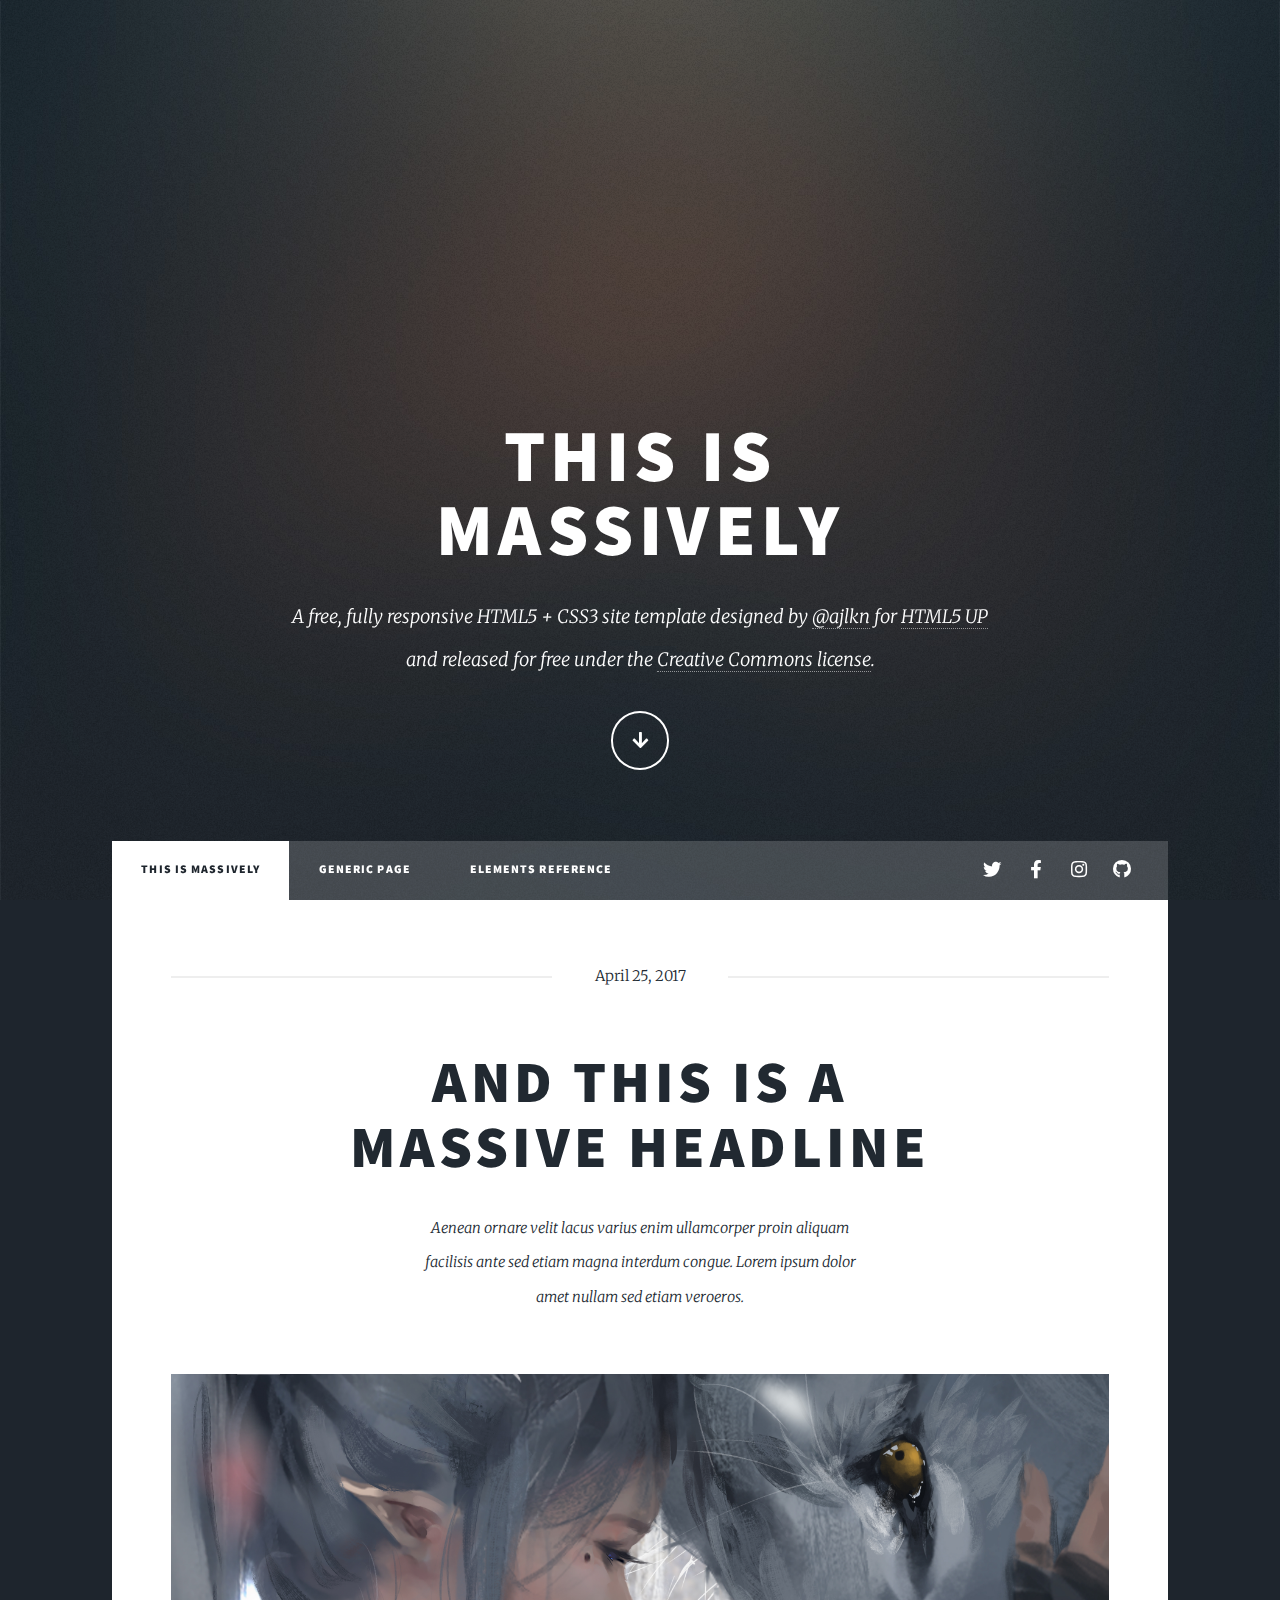
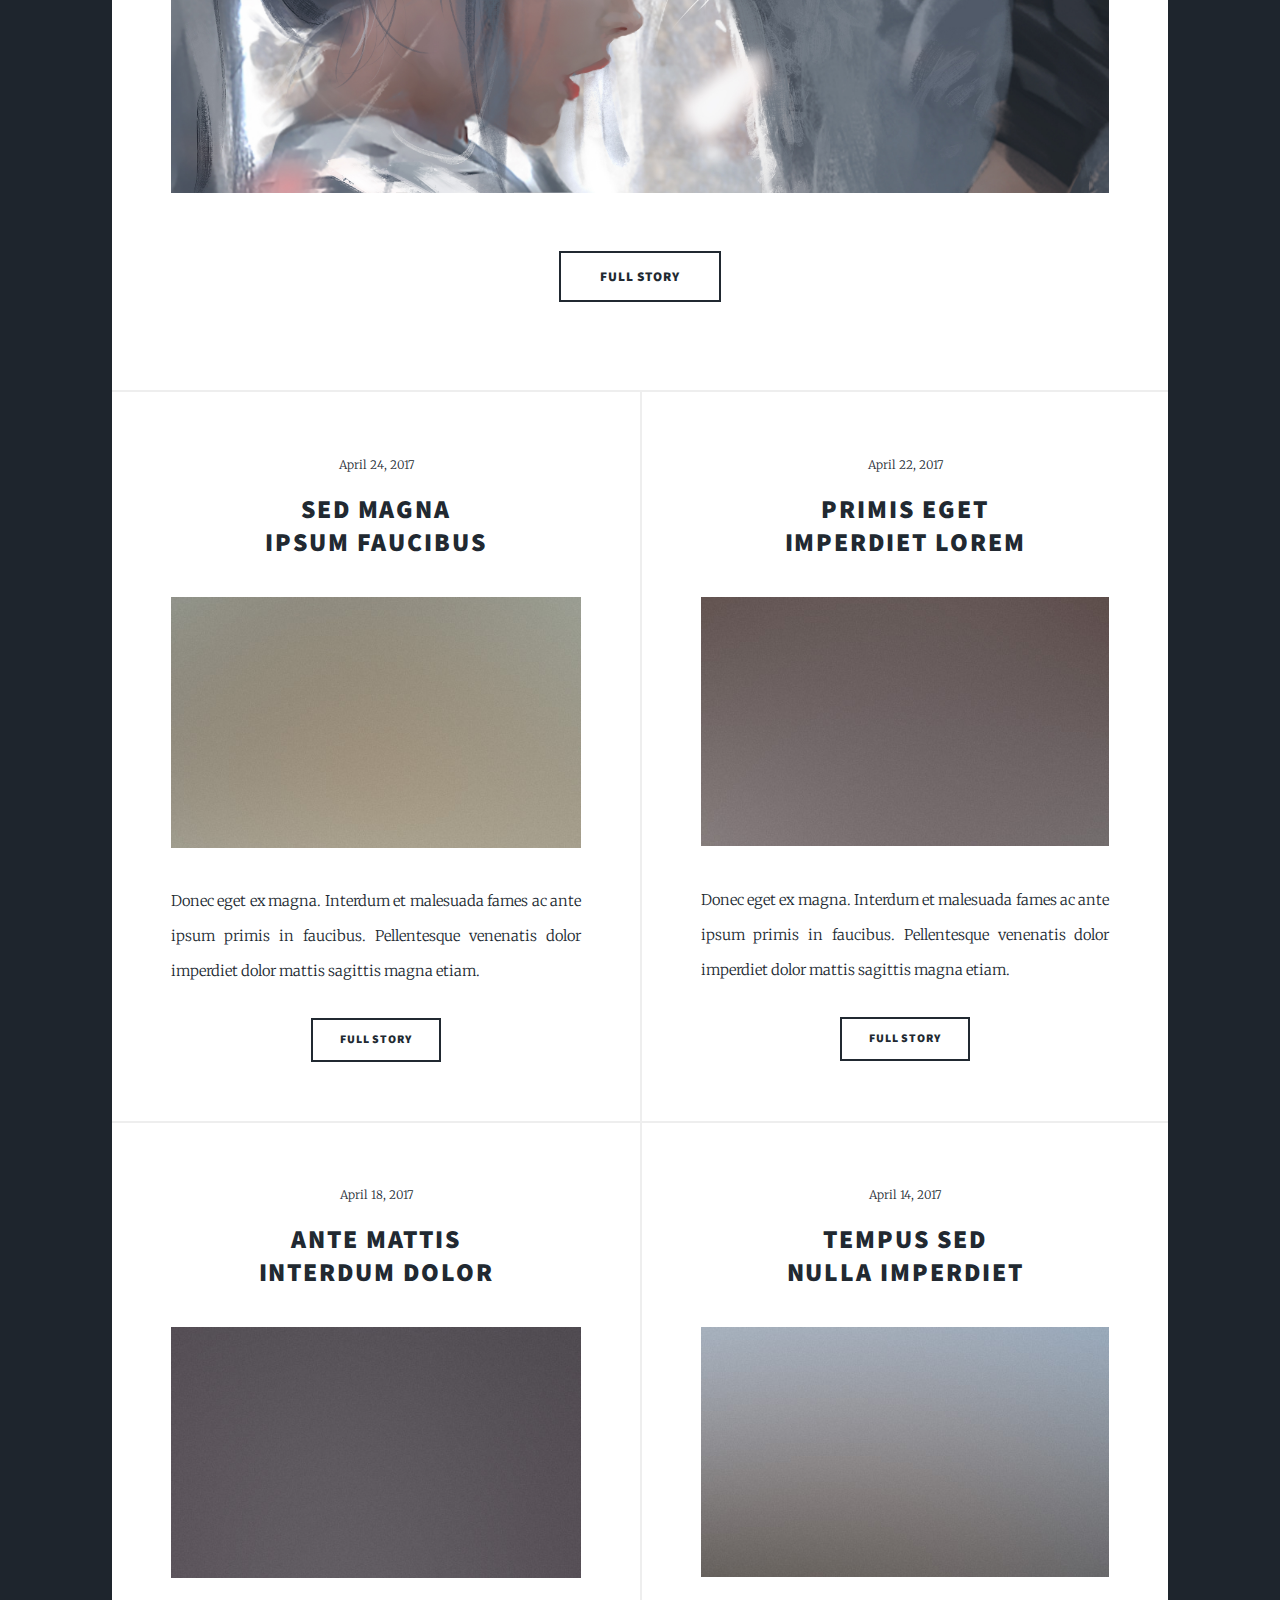
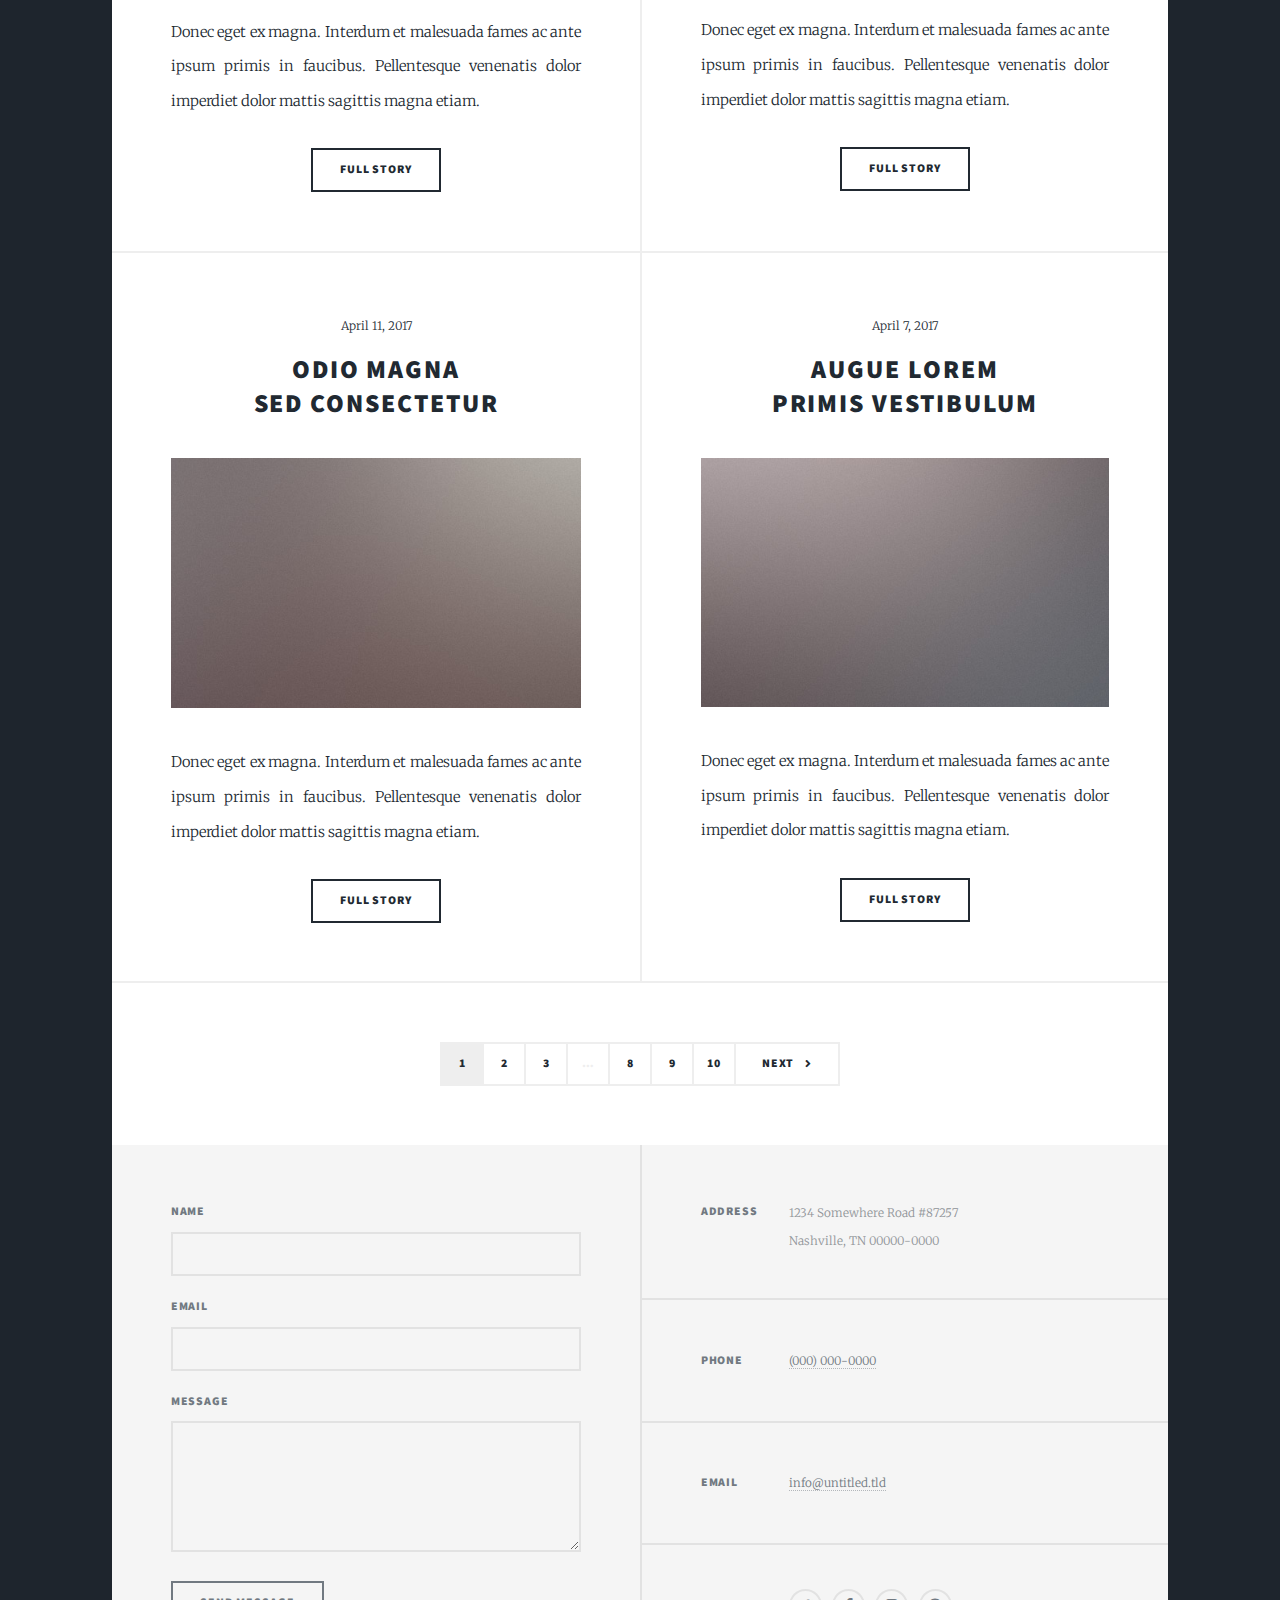
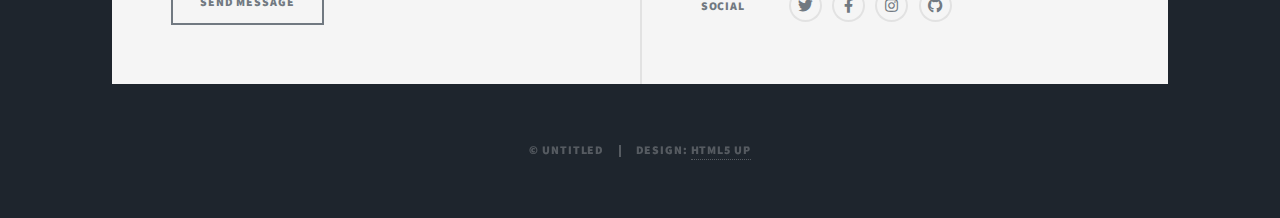
<file: index.html>
<!DOCTYPE HTML>
<!--
	Massively by HTML5 UP
	html5up.net | @ajlkn
	Free for personal and commercial use under the CCA 3.0 license (html5up.net/license)
-->
<html>
	<head>
		<title>Massively by HTML5 UP</title>
		<meta charset="utf-8" />
		<meta name="viewport" content="width=device-width, initial-scale=1, user-scalable=no" />
		<link rel="stylesheet" href="assets/css/main.css" />
		<noscript><link rel="stylesheet" href="assets/css/noscript.css" /></noscript>
	</head>
	<body class="is-preload">

		<!-- Wrapper -->
			<div id="wrapper" class="fade-in">

				<!-- Intro -->
					<div id="intro">
						<h1>This is<br />
						Massively</h1>
						<p>A free, fully responsive HTML5 + CSS3 site template designed by <a href="https://twitter.com/ajlkn">@ajlkn</a> for <a href="https://html5up.net">HTML5 UP</a><br />
						and released for free under the <a href="https://html5up.net/license">Creative Commons license</a>.</p>
						<ul class="actions">
							<li><a href="#header" class="button icon solid solo fa-arrow-down scrolly">Continue</a></li>
						</ul>
					</div>

				<!-- Header -->
					<header id="header">
						<a href="index.html" class="logo">Massively</a>
					</header>

				<!-- Nav -->
					<nav id="nav">
						<ul class="links">
							<li class="active"><a href="index.html">This is Massively</a></li>
							<li><a href="generic.html">Generic Page</a></li>
							<li><a href="elements.html">Elements Reference</a></li>
						</ul>
						<ul class="icons">
							<li><a href="#" class="icon brands fa-twitter"><span class="label">Twitter</span></a></li>
							<li><a href="#" class="icon brands fa-facebook-f"><span class="label">Facebook</span></a></li>
							<li><a href="#" class="icon brands fa-instagram"><span class="label">Instagram</span></a></li>
							<li><a href="#" class="icon brands fa-github"><span class="label">GitHub</span></a></li>
						</ul>
					</nav>

				<!-- Main -->
					<div id="main">

						<!-- Featured Post -->
							<article class="post featured">
								<header class="major">
									<span class="date">April 25, 2017</span>
									<h2><a href="#">And this is a<br />
									massive headline</a></h2>
									<p>Aenean ornare velit lacus varius enim ullamcorper proin aliquam<br />
									facilisis ante sed etiam magna interdum congue. Lorem ipsum dolor<br />
									amet nullam sed etiam veroeros.</p>
								</header>
								<a href="#" class="image main"><img src="images/pic01.jpg" alt="" /></a>
								<ul class="actions special">
									<li><a href="#" class="button large">Full Story</a></li>
								</ul>
							</article>

						<!-- Posts -->
							<section class="posts">
								<article>
									<header>
										<span class="date">April 24, 2017</span>
										<h2><a href="#">Sed magna<br />
										ipsum faucibus</a></h2>
									</header>
									<a href="#" class="image fit"><img src="images/pic02.jpg" alt="" /></a>
									<p>Donec eget ex magna. Interdum et malesuada fames ac ante ipsum primis in faucibus. Pellentesque venenatis dolor imperdiet dolor mattis sagittis magna etiam.</p>
									<ul class="actions special">
										<li><a href="#" class="button">Full Story</a></li>
									</ul>
								</article>
								<article>
									<header>
										<span class="date">April 22, 2017</span>
										<h2><a href="#">Primis eget<br />
										imperdiet lorem</a></h2>
									</header>
									<a href="#" class="image fit"><img src="images/pic03.jpg" alt="" /></a>
									<p>Donec eget ex magna. Interdum et malesuada fames ac ante ipsum primis in faucibus. Pellentesque venenatis dolor imperdiet dolor mattis sagittis magna etiam.</p>
									<ul class="actions special">
										<li><a href="#" class="button">Full Story</a></li>
									</ul>
								</article>
								<article>
									<header>
										<span class="date">April 18, 2017</span>
										<h2><a href="#">Ante mattis<br />
										interdum dolor</a></h2>
									</header>
									<a href="#" class="image fit"><img src="images/pic04.jpg" alt="" /></a>
									<p>Donec eget ex magna. Interdum et malesuada fames ac ante ipsum primis in faucibus. Pellentesque venenatis dolor imperdiet dolor mattis sagittis magna etiam.</p>
									<ul class="actions special">
										<li><a href="#" class="button">Full Story</a></li>
									</ul>
								</article>
								<article>
									<header>
										<span class="date">April 14, 2017</span>
										<h2><a href="#">Tempus sed<br />
										nulla imperdiet</a></h2>
									</header>
									<a href="#" class="image fit"><img src="images/pic05.jpg" alt="" /></a>
									<p>Donec eget ex magna. Interdum et malesuada fames ac ante ipsum primis in faucibus. Pellentesque venenatis dolor imperdiet dolor mattis sagittis magna etiam.</p>
									<ul class="actions special">
										<li><a href="#" class="button">Full Story</a></li>
									</ul>
								</article>
								<article>
									<header>
										<span class="date">April 11, 2017</span>
										<h2><a href="#">Odio magna<br />
										sed consectetur</a></h2>
									</header>
									<a href="#" class="image fit"><img src="images/pic06.jpg" alt="" /></a>
									<p>Donec eget ex magna. Interdum et malesuada fames ac ante ipsum primis in faucibus. Pellentesque venenatis dolor imperdiet dolor mattis sagittis magna etiam.</p>
									<ul class="actions special">
										<li><a href="#" class="button">Full Story</a></li>
									</ul>
								</article>
								<article>
									<header>
										<span class="date">April 7, 2017</span>
										<h2><a href="#">Augue lorem<br />
										primis vestibulum</a></h2>
									</header>
									<a href="#" class="image fit"><img src="images/pic07.jpg" alt="" /></a>
									<p>Donec eget ex magna. Interdum et malesuada fames ac ante ipsum primis in faucibus. Pellentesque venenatis dolor imperdiet dolor mattis sagittis magna etiam.</p>
									<ul class="actions special">
										<li><a href="#" class="button">Full Story</a></li>
									</ul>
								</article>
							</section>

						<!-- Footer -->
							<footer>
								<div class="pagination">
									<!--<a href="#" class="previous">Prev</a>-->
									<a href="#" class="page active">1</a>
									<a href="#" class="page">2</a>
									<a href="#" class="page">3</a>
									<span class="extra">&hellip;</span>
									<a href="#" class="page">8</a>
									<a href="#" class="page">9</a>
									<a href="#" class="page">10</a>
									<a href="#" class="next">Next</a>
								</div>
							</footer>

					</div>

				<!-- Footer -->
					<footer id="footer">
						<section>
							<form method="post" action="#">
								<div class="fields">
									<div class="field">
										<label for="name">Name</label>
										<input type="text" name="name" id="name" />
									</div>
									<div class="field">
										<label for="email">Email</label>
										<input type="text" name="email" id="email" />
									</div>
									<div class="field">
										<label for="message">Message</label>
										<textarea name="message" id="message" rows="3"></textarea>
									</div>
								</div>
								<ul class="actions">
									<li><input type="submit" value="Send Message" /></li>
								</ul>
							</form>
						</section>
						<section class="split contact">
							<section class="alt">
								<h3>Address</h3>
								<p>1234 Somewhere Road #87257<br />
								Nashville, TN 00000-0000</p>
							</section>
							<section>
								<h3>Phone</h3>
								<p><a href="#">(000) 000-0000</a></p>
							</section>
							<section>
								<h3>Email</h3>
								<p><a href="#">info@untitled.tld</a></p>
							</section>
							<section>
								<h3>Social</h3>
								<ul class="icons alt">
									<li><a href="#" class="icon brands alt fa-twitter"><span class="label">Twitter</span></a></li>
									<li><a href="#" class="icon brands alt fa-facebook-f"><span class="label">Facebook</span></a></li>
									<li><a href="#" class="icon brands alt fa-instagram"><span class="label">Instagram</span></a></li>
									<li><a href="#" class="icon brands alt fa-github"><span class="label">GitHub</span></a></li>
								</ul>
							</section>
						</section>
					</footer>

				<!-- Copyright -->
					<div id="copyright">
						<ul><li>&copy; Untitled</li><li>Design: <a href="https://html5up.net">HTML5 UP</a></li></ul>
					</div>

			</div>

		<!-- Scripts -->
			<script src="assets/js/jquery.min.js"></script>
			<script src="assets/js/jquery.scrollex.min.js"></script>
			<script src="assets/js/jquery.scrolly.min.js"></script>
			<script src="assets/js/browser.min.js"></script>
			<script src="assets/js/breakpoints.min.js"></script>
			<script src="assets/js/util.js"></script>
			<script src="assets/js/main.js"></script>

	</body>
</html>
</file>
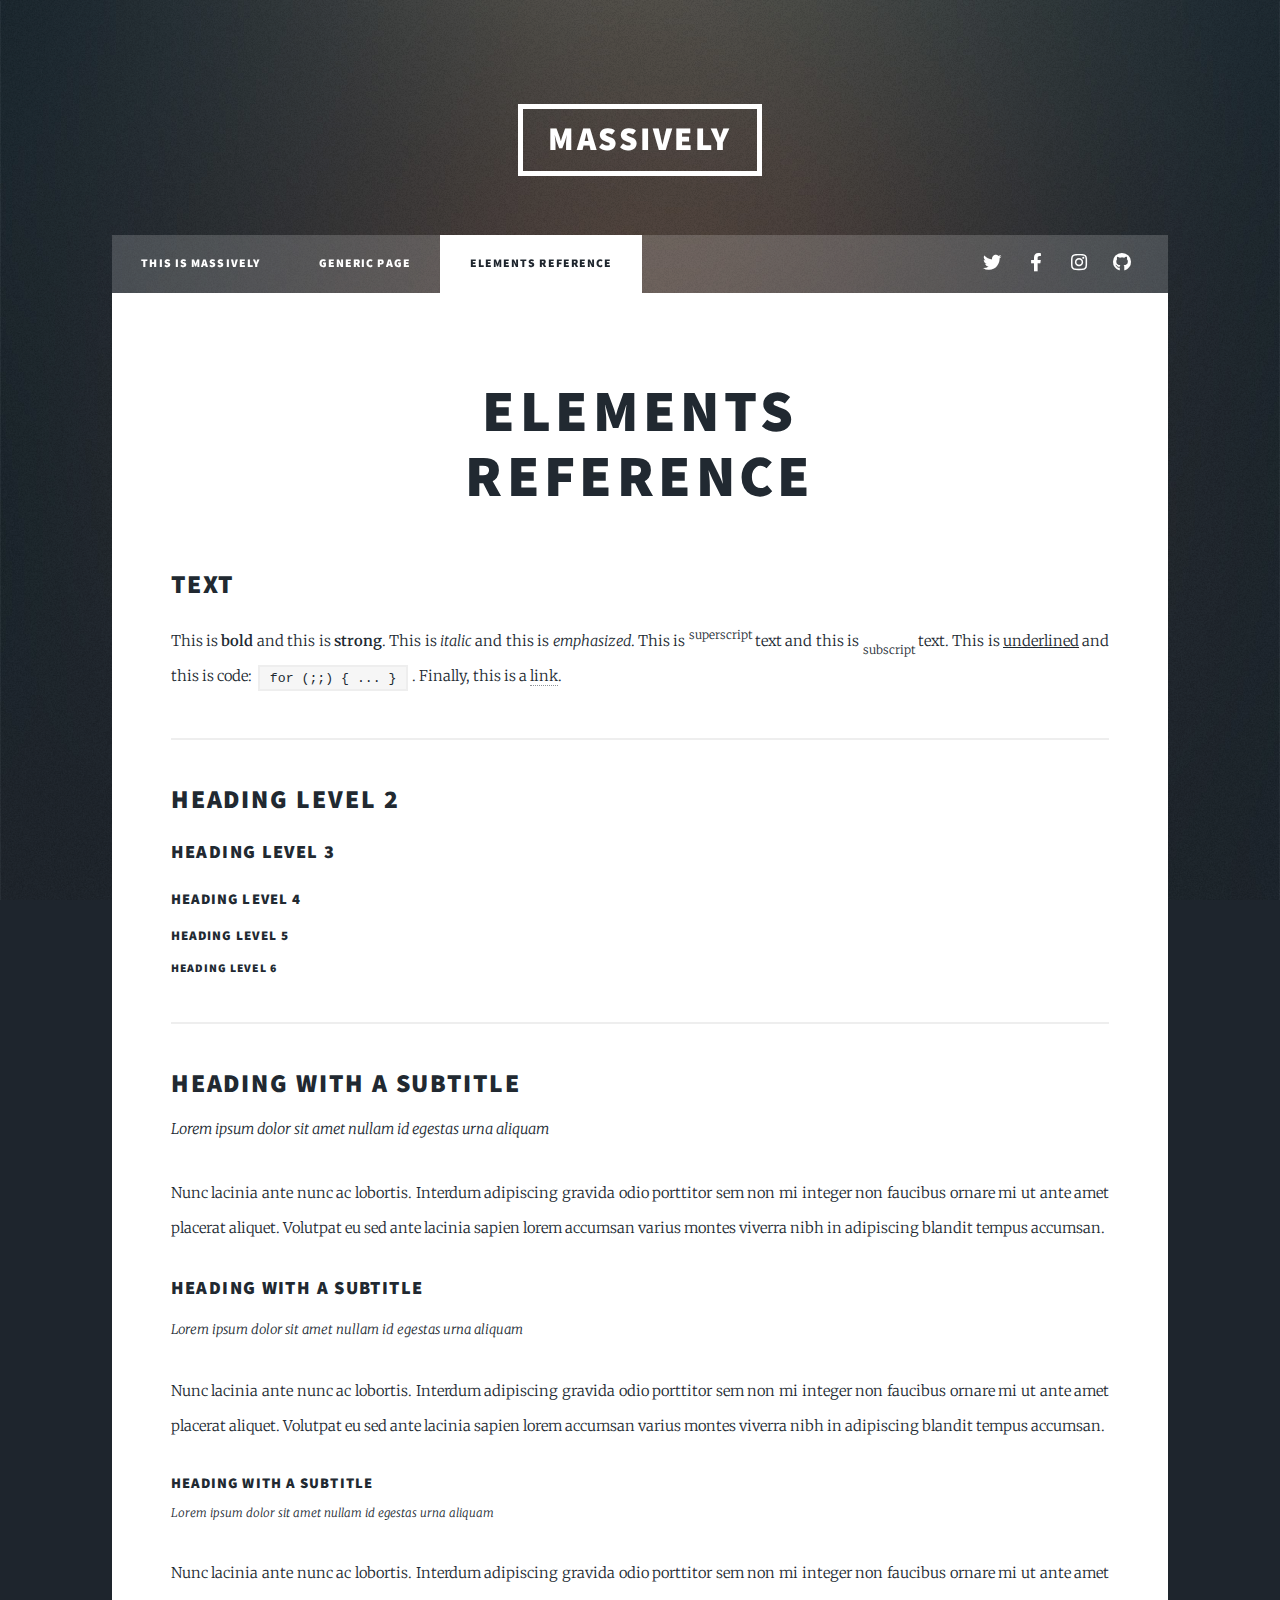
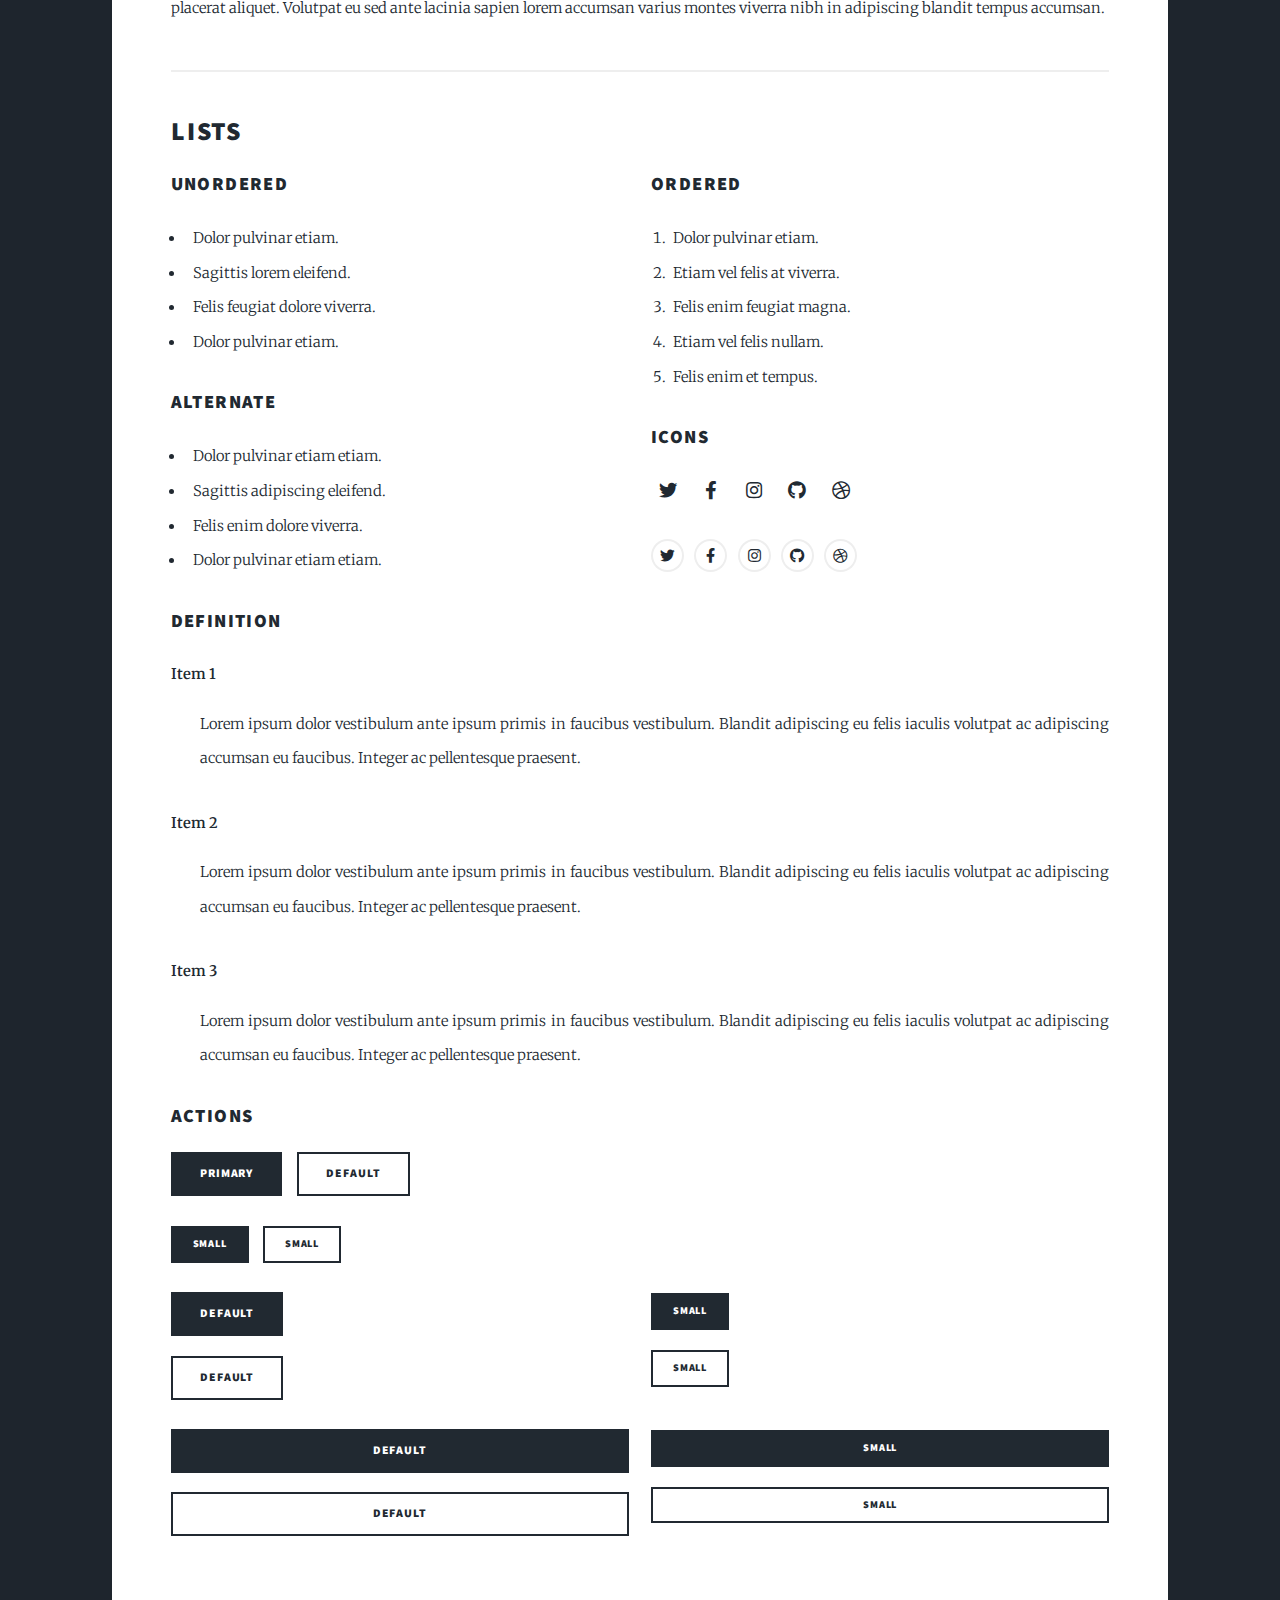
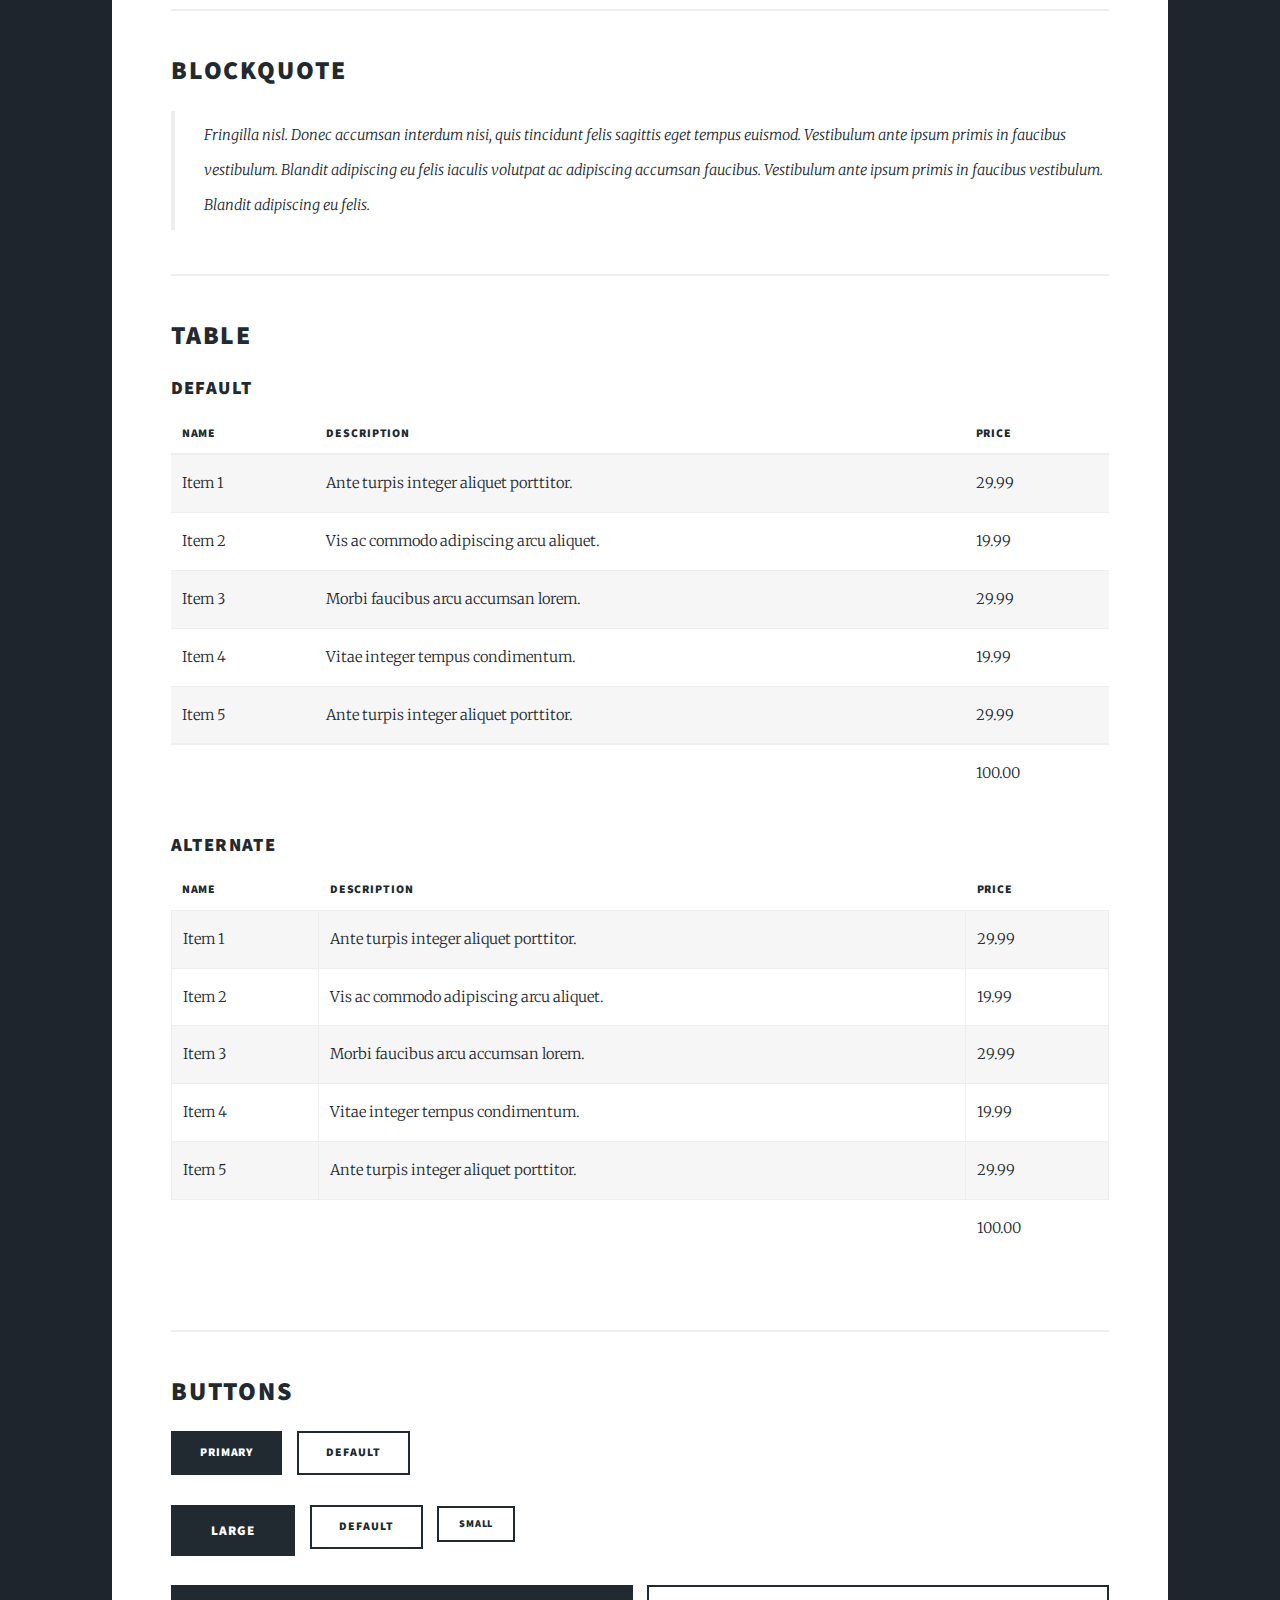
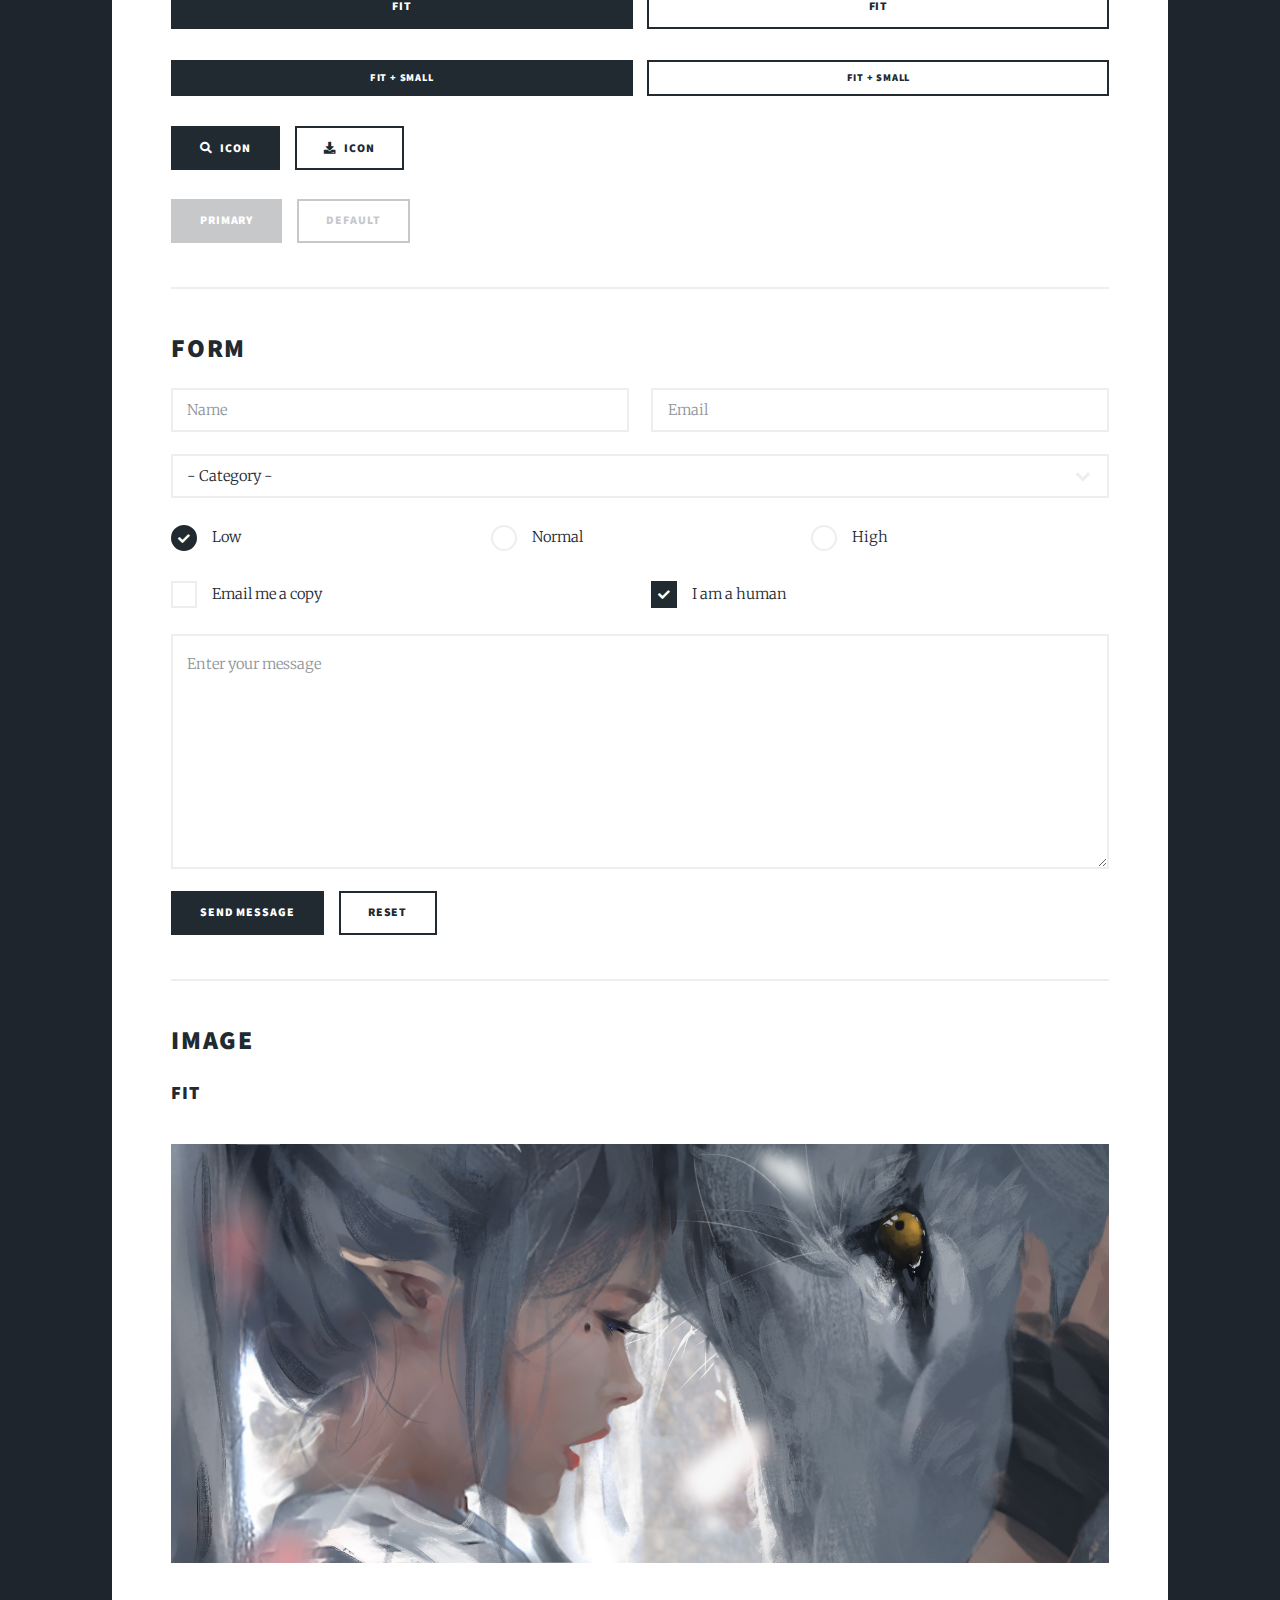
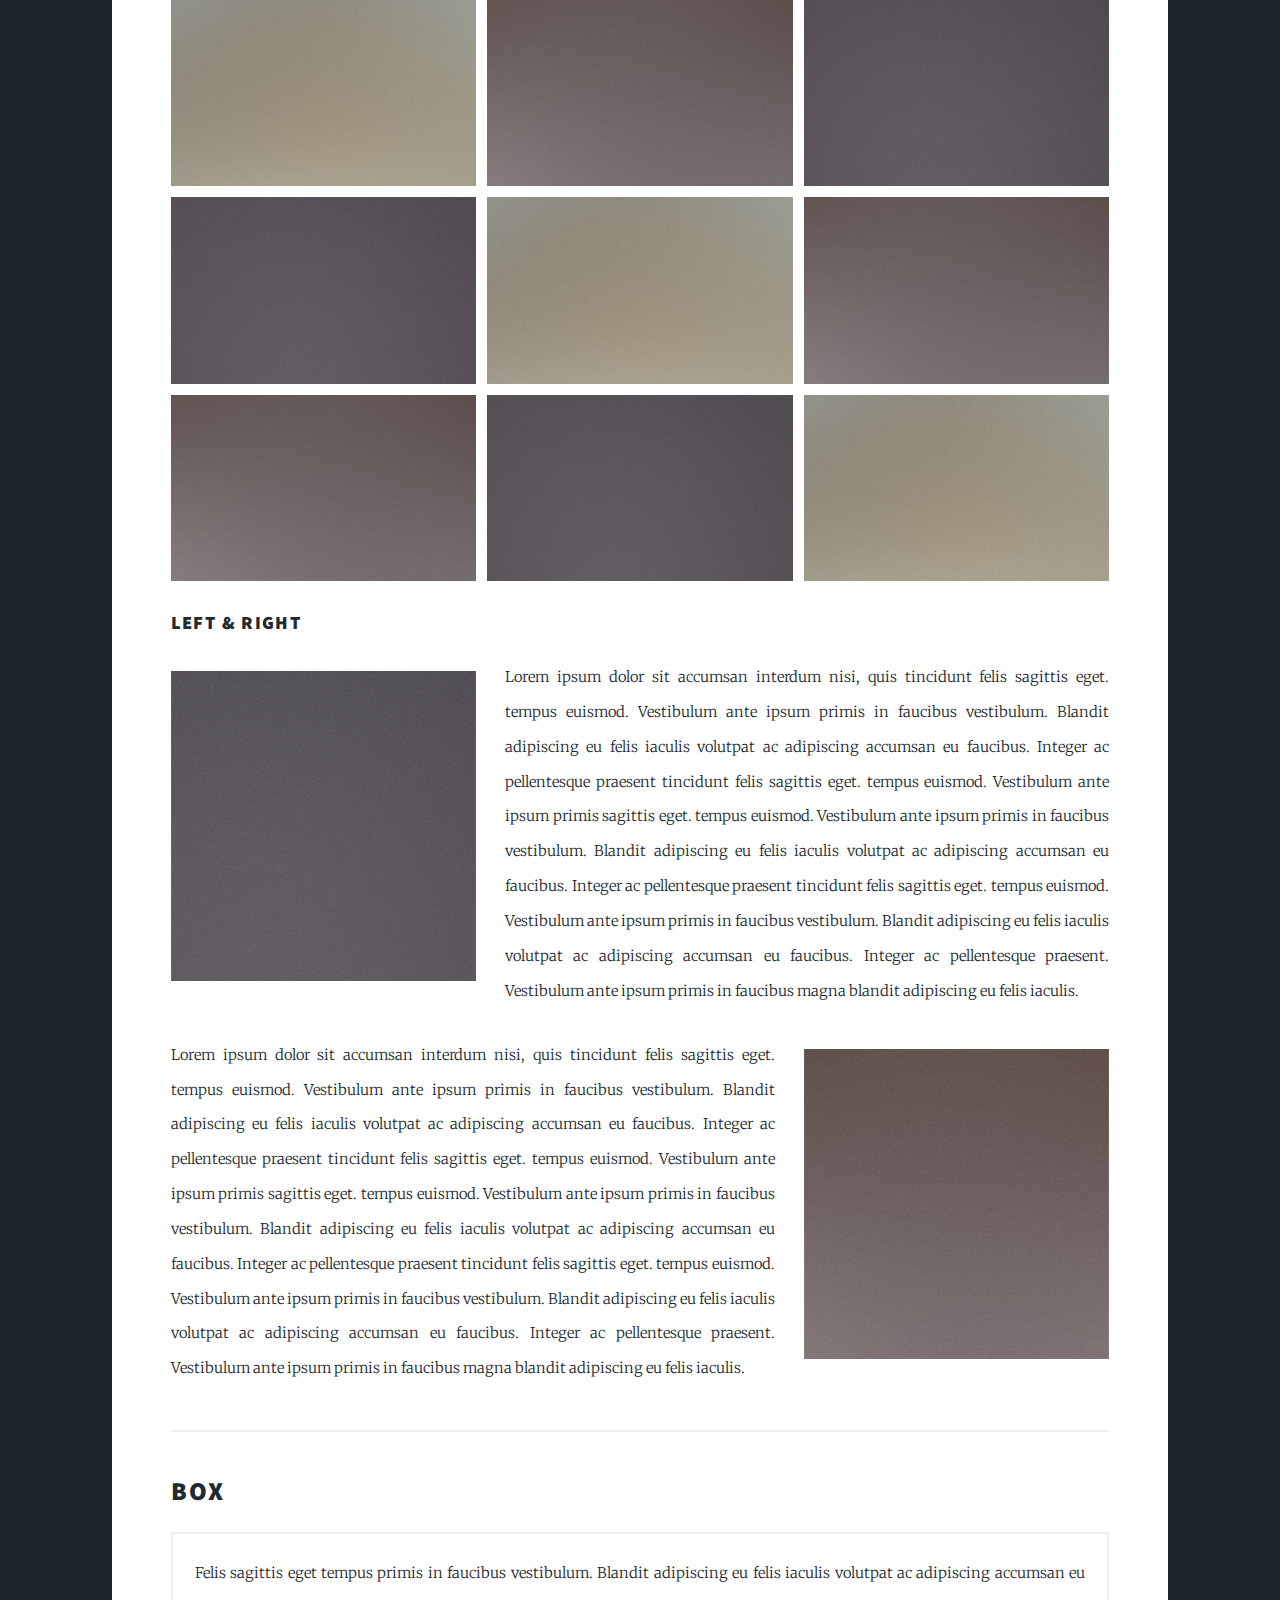
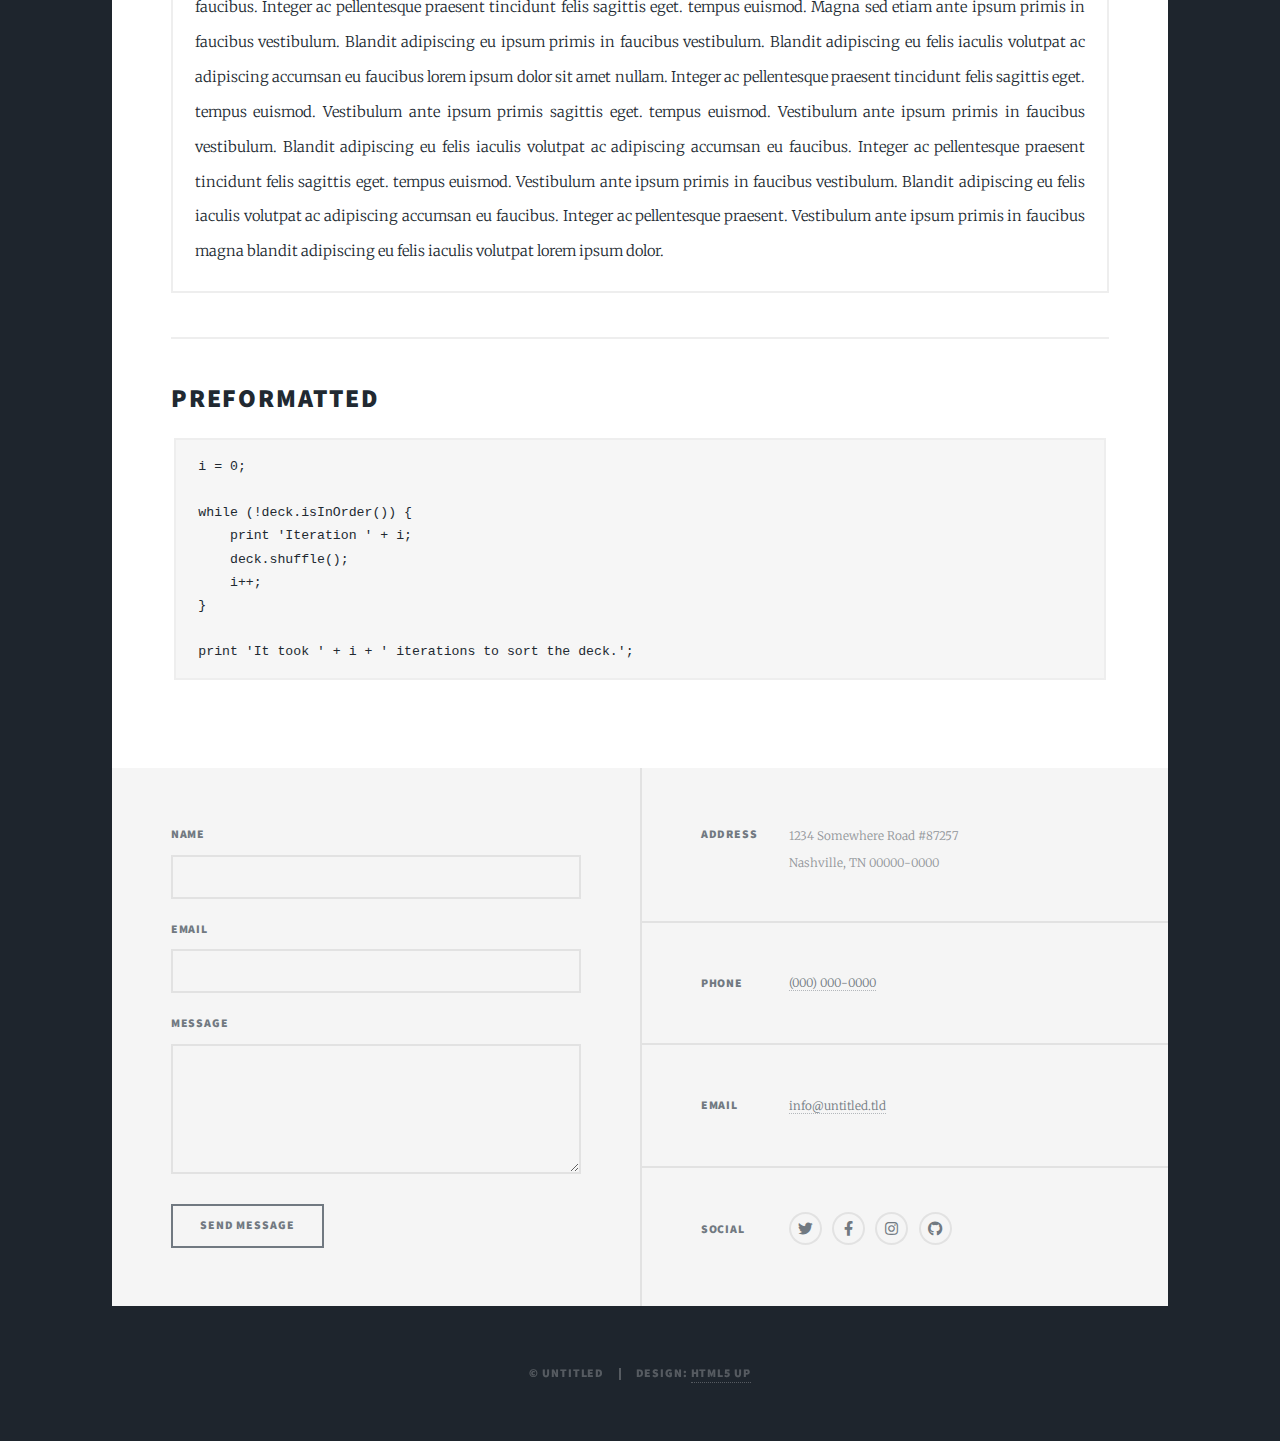
<file: elements.html>
<!DOCTYPE HTML>
<!--
	Massively by HTML5 UP
	html5up.net | @ajlkn
	Free for personal and commercial use under the CCA 3.0 license (html5up.net/license)
-->
<html>
	<head>
		<title>Elements Reference - Massively by HTML5 UP</title>
		<meta charset="utf-8" />
		<meta name="viewport" content="width=device-width, initial-scale=1, user-scalable=no" />
		<link rel="stylesheet" href="assets/css/main.css" />
		<noscript><link rel="stylesheet" href="assets/css/noscript.css" /></noscript>
	</head>
	<body class="is-preload">

		<!-- Wrapper -->
			<div id="wrapper">

				<!-- Header -->
					<header id="header">
						<a href="index.html" class="logo">Massively</a>
					</header>

				<!-- Nav -->
					<nav id="nav">
						<ul class="links">
							<li><a href="index.html">This is Massively</a></li>
							<li><a href="generic.html">Generic Page</a></li>
							<li class="active"><a href="elements.html">Elements Reference</a></li>
						</ul>
						<ul class="icons">
							<li><a href="#" class="icon brands fa-twitter"><span class="label">Twitter</span></a></li>
							<li><a href="#" class="icon brands fa-facebook-f"><span class="label">Facebook</span></a></li>
							<li><a href="#" class="icon brands fa-instagram"><span class="label">Instagram</span></a></li>
							<li><a href="#" class="icon brands fa-github"><span class="label">GitHub</span></a></li>
						</ul>
					</nav>

				<!-- Main -->
					<div id="main">

						<!-- Post -->
							<section class="post">
								<header class="major">
									<h1>Elements<br />
									Reference</h1>
								</header>

								<!-- Text stuff -->
									<h2>Text</h2>
									<p>This is <b>bold</b> and this is <strong>strong</strong>. This is <i>italic</i> and this is <em>emphasized</em>.
									This is <sup>superscript</sup> text and this is <sub>subscript</sub> text.
									This is <u>underlined</u> and this is code: <code>for (;;) { ... }</code>.
									Finally, this is a <a href="#">link</a>.</p>
									<hr />
									<h2>Heading Level 2</h2>
									<h3>Heading Level 3</h3>
									<h4>Heading Level 4</h4>
									<h5>Heading Level 5</h5>
									<h6>Heading Level 6</h6>
									<hr />
									<header>
										<h2>Heading with a Subtitle</h2>
										<p>Lorem ipsum dolor sit amet nullam id egestas urna aliquam</p>
									</header>
									<p>Nunc lacinia ante nunc ac lobortis. Interdum adipiscing gravida odio porttitor sem non mi integer non faucibus ornare mi ut ante amet placerat aliquet. Volutpat eu sed ante lacinia sapien lorem accumsan varius montes viverra nibh in adipiscing blandit tempus accumsan.</p>
									<header>
										<h3>Heading with a Subtitle</h3>
										<p>Lorem ipsum dolor sit amet nullam id egestas urna aliquam</p>
									</header>
									<p>Nunc lacinia ante nunc ac lobortis. Interdum adipiscing gravida odio porttitor sem non mi integer non faucibus ornare mi ut ante amet placerat aliquet. Volutpat eu sed ante lacinia sapien lorem accumsan varius montes viverra nibh in adipiscing blandit tempus accumsan.</p>
									<header>
										<h4>Heading with a Subtitle</h4>
										<p>Lorem ipsum dolor sit amet nullam id egestas urna aliquam</p>
									</header>
									<p>Nunc lacinia ante nunc ac lobortis. Interdum adipiscing gravida odio porttitor sem non mi integer non faucibus ornare mi ut ante amet placerat aliquet. Volutpat eu sed ante lacinia sapien lorem accumsan varius montes viverra nibh in adipiscing blandit tempus accumsan.</p>

									<hr />

								<!-- Lists -->
									<h2>Lists</h2>
									<div class="row">
										<div class="col-6 col-12-small">

											<h3>Unordered</h3>
											<ul>
												<li>Dolor pulvinar etiam.</li>
												<li>Sagittis lorem eleifend.</li>
												<li>Felis feugiat dolore viverra.</li>
												<li>Dolor pulvinar etiam.</li>
											</ul>

											<h3>Alternate</h3>
											<ul class="alt">
												<li>Dolor pulvinar etiam etiam.</li>
												<li>Sagittis adipiscing eleifend.</li>
												<li>Felis enim dolore viverra.</li>
												<li>Dolor pulvinar etiam etiam.</li>
											</ul>

										</div>
										<div class="col-6 col-12-small">

											<h3>Ordered</h3>
											<ol>
												<li>Dolor pulvinar etiam.</li>
												<li>Etiam vel felis at viverra.</li>
												<li>Felis enim feugiat magna.</li>
												<li>Etiam vel felis nullam.</li>
												<li>Felis enim et tempus.</li>
											</ol>

											<h3>Icons</h3>
											<ul class="icons">
												<li><a href="#" class="icon brands fa-twitter"><span class="label">Twitter</span></a></li>
												<li><a href="#" class="icon brands fa-facebook-f"><span class="label">Facebook</span></a></li>
												<li><a href="#" class="icon brands fa-instagram"><span class="label">Instagram</span></a></li>
												<li><a href="#" class="icon brands fa-github"><span class="label">Github</span></a></li>
												<li><a href="#" class="icon brands fa-dribbble"><span class="label">Dribbble</span></a></li>
											</ul>
											<ul class="icons alt">
												<li><a href="#" class="icon brands alt fa-twitter"><span class="label">Twitter</span></a></li>
												<li><a href="#" class="icon brands alt fa-facebook-f"><span class="label">Facebook</span></a></li>
												<li><a href="#" class="icon brands alt fa-instagram"><span class="label">Instagram</span></a></li>
												<li><a href="#" class="icon brands alt fa-github"><span class="label">Github</span></a></li>
												<li><a href="#" class="icon brands alt fa-dribbble"><span class="label">Dribbble</span></a></li>
											</ul>

										</div>
									</div>
									<h3>Definition</h3>
									<dl>
										<dt>Item 1</dt>
										<dd>
											<p>Lorem ipsum dolor vestibulum ante ipsum primis in faucibus vestibulum. Blandit adipiscing eu felis iaculis volutpat ac adipiscing accumsan eu faucibus. Integer ac pellentesque praesent.</p>
										</dd>
										<dt>Item 2</dt>
										<dd>
											<p>Lorem ipsum dolor vestibulum ante ipsum primis in faucibus vestibulum. Blandit adipiscing eu felis iaculis volutpat ac adipiscing accumsan eu faucibus. Integer ac pellentesque praesent.</p>
										</dd>
										<dt>Item 3</dt>
										<dd>
											<p>Lorem ipsum dolor vestibulum ante ipsum primis in faucibus vestibulum. Blandit adipiscing eu felis iaculis volutpat ac adipiscing accumsan eu faucibus. Integer ac pellentesque praesent.</p>
										</dd>
									</dl>

									<h3>Actions</h3>
									<ul class="actions">
										<li><a href="#" class="button primary">Primary</a></li>
										<li><a href="#" class="button">Default</a></li>
									</ul>
									<ul class="actions small">
										<li><a href="#" class="button primary small">Small</a></li>
										<li><a href="#" class="button small">Small</a></li>
									</ul>
									<div class="row">
										<div class="col-6 col-12-small">
											<ul class="actions stacked">
												<li><a href="#" class="button primary">Default</a></li>
												<li><a href="#" class="button">Default</a></li>
											</ul>
										</div>
										<div class="col-6 col-12-small">
											<ul class="actions stacked">
												<li><a href="#" class="button primary small">Small</a></li>
												<li><a href="#" class="button small">Small</a></li>
											</ul>
										</div>
									</div>
									<div class="row">
										<div class="col-6 col-12-small">
											<ul class="actions stacked">
												<li><a href="#" class="button primary fit">Default</a></li>
												<li><a href="#" class="button fit">Default</a></li>
											</ul>
										</div>
										<div class="col-6 col-12-small">
											<ul class="actions stacked">
												<li><a href="#" class="button primary small fit">Small</a></li>
												<li><a href="#" class="button small fit">Small</a></li>
											</ul>
										</div>
									</div>

									<hr />

								<!-- Blockquote -->
									<h2>Blockquote</h2>
									<blockquote>Fringilla nisl. Donec accumsan interdum nisi, quis tincidunt felis sagittis eget tempus euismod. Vestibulum ante ipsum primis in faucibus vestibulum. Blandit adipiscing eu felis iaculis volutpat ac adipiscing accumsan faucibus. Vestibulum ante ipsum primis in faucibus vestibulum. Blandit adipiscing eu felis.</blockquote>

									<hr />

								<!-- Table -->
									<h2>Table</h2>

									<h3>Default</h3>
									<div class="table-wrapper">
										<table>
											<thead>
												<tr>
													<th>Name</th>
													<th>Description</th>
													<th>Price</th>
												</tr>
											</thead>
											<tbody>
												<tr>
													<td>Item 1</td>
													<td>Ante turpis integer aliquet porttitor.</td>
													<td>29.99</td>
												</tr>
												<tr>
													<td>Item 2</td>
													<td>Vis ac commodo adipiscing arcu aliquet.</td>
													<td>19.99</td>
												</tr>
												<tr>
													<td>Item 3</td>
													<td> Morbi faucibus arcu accumsan lorem.</td>
													<td>29.99</td>
												</tr>
												<tr>
													<td>Item 4</td>
													<td>Vitae integer tempus condimentum.</td>
													<td>19.99</td>
												</tr>
												<tr>
													<td>Item 5</td>
													<td>Ante turpis integer aliquet porttitor.</td>
													<td>29.99</td>
												</tr>
											</tbody>
											<tfoot>
												<tr>
													<td colspan="2"></td>
													<td>100.00</td>
												</tr>
											</tfoot>
										</table>
									</div>

									<h3>Alternate</h3>
									<div class="table-wrapper">
										<table class="alt">
											<thead>
												<tr>
													<th>Name</th>
													<th>Description</th>
													<th>Price</th>
												</tr>
											</thead>
											<tbody>
												<tr>
													<td>Item 1</td>
													<td>Ante turpis integer aliquet porttitor.</td>
													<td>29.99</td>
												</tr>
												<tr>
													<td>Item 2</td>
													<td>Vis ac commodo adipiscing arcu aliquet.</td>
													<td>19.99</td>
												</tr>
												<tr>
													<td>Item 3</td>
													<td> Morbi faucibus arcu accumsan lorem.</td>
													<td>29.99</td>
												</tr>
												<tr>
													<td>Item 4</td>
													<td>Vitae integer tempus condimentum.</td>
													<td>19.99</td>
												</tr>
												<tr>
													<td>Item 5</td>
													<td>Ante turpis integer aliquet porttitor.</td>
													<td>29.99</td>
												</tr>
											</tbody>
											<tfoot>
												<tr>
													<td colspan="2"></td>
													<td>100.00</td>
												</tr>
											</tfoot>
										</table>
									</div>

									<hr />

								<!-- Buttons -->
									<h2>Buttons</h2>
									<ul class="actions">
										<li><a href="#" class="button primary">Primary</a></li>
										<li><a href="#" class="button">Default</a></li>
									</ul>
									<ul class="actions">
										<li><a href="#" class="button primary large">Large</a></li>
										<li><a href="#" class="button">Default</a></li>
										<li><a href="#" class="button small">Small</a></li>
									</ul>
									<ul class="actions fit">
										<li><a href="#" class="button primary fit">Fit</a></li>
										<li><a href="#" class="button fit">Fit</a></li>
									</ul>
									<ul class="actions fit small">
										<li><a href="#" class="button primary fit small">Fit + Small</a></li>
										<li><a href="#" class="button fit small">Fit + Small</a></li>
									</ul>
									<ul class="actions">
										<li><a href="#" class="button primary icon solid fa-search">Icon</a></li>
										<li><a href="#" class="button icon solid fa-download">Icon</a></li>
									</ul>
									<ul class="actions">
										<li><span class="button primary disabled">Primary</span></li>
										<li><span class="button disabled">Default</span></li>
									</ul>

									<hr />

								<!-- Form -->
									<h2>Form</h2>

									<form method="post" action="#">
										<div class="row gtr-uniform">
											<div class="col-6 col-12-xsmall">
												<input type="text" name="demo-name" id="demo-name" value="" placeholder="Name" />
											</div>
											<div class="col-6 col-12-xsmall">
												<input type="email" name="demo-email" id="demo-email" value="" placeholder="Email" />
											</div>
											<!-- Break -->
											<div class="col-12">
												<select name="demo-category" id="demo-category">
													<option value="">- Category -</option>
													<option value="1">Manufacturing</option>
													<option value="1">Shipping</option>
													<option value="1">Administration</option>
													<option value="1">Human Resources</option>
												</select>
											</div>
											<!-- Break -->
											<div class="col-4 col-12-small">
												<input type="radio" id="demo-priority-low" name="demo-priority" checked>
												<label for="demo-priority-low">Low</label>
											</div>
											<div class="col-4 col-12-small">
												<input type="radio" id="demo-priority-normal" name="demo-priority">
												<label for="demo-priority-normal">Normal</label>
											</div>
											<div class="col-4 col-12-small">
												<input type="radio" id="demo-priority-high" name="demo-priority">
												<label for="demo-priority-high">High</label>
											</div>
											<!-- Break -->
											<div class="col-6 col-12-small">
												<input type="checkbox" id="demo-copy" name="demo-copy">
												<label for="demo-copy">Email me a copy</label>
											</div>
											<div class="col-6 col-12-small">
												<input type="checkbox" id="demo-human" name="demo-human" checked>
												<label for="demo-human">I am a human</label>
											</div>
											<!-- Break -->
											<div class="col-12">
												<textarea name="demo-message" id="demo-message" placeholder="Enter your message" rows="6"></textarea>
											</div>
											<!-- Break -->
											<div class="col-12">
												<ul class="actions">
													<li><input type="submit" value="Send Message" class="primary" /></li>
													<li><input type="reset" value="Reset" /></li>
												</ul>
											</div>
										</div>
									</form>

									<hr />

								<!-- Image -->
									<h2>Image</h2>

									<h3>Fit</h3>
									<span class="image fit"><img src="images/pic01.jpg" alt="" /></span>
									<div class="box alt">
										<div class="row gtr-50 gtr-uniform">
											<div class="col-4"><span class="image fit"><img src="images/pic02.jpg" alt="" /></span></div>
											<div class="col-4"><span class="image fit"><img src="images/pic03.jpg" alt="" /></span></div>
											<div class="col-4"><span class="image fit"><img src="images/pic04.jpg" alt="" /></span></div>
											<!-- Break -->
											<div class="col-4"><span class="image fit"><img src="images/pic04.jpg" alt="" /></span></div>
											<div class="col-4"><span class="image fit"><img src="images/pic02.jpg" alt="" /></span></div>
											<div class="col-4"><span class="image fit"><img src="images/pic03.jpg" alt="" /></span></div>
											<!-- Break -->
											<div class="col-4"><span class="image fit"><img src="images/pic03.jpg" alt="" /></span></div>
											<div class="col-4"><span class="image fit"><img src="images/pic04.jpg" alt="" /></span></div>
											<div class="col-4"><span class="image fit"><img src="images/pic02.jpg" alt="" /></span></div>
										</div>
									</div>

									<h3>Left &amp; Right</h3>
									<p><span class="image left"><img src="images/pic08.jpg" alt="" /></span>Lorem ipsum dolor sit accumsan interdum nisi, quis tincidunt felis sagittis eget. tempus euismod. Vestibulum ante ipsum primis in faucibus vestibulum. Blandit adipiscing eu felis iaculis volutpat ac adipiscing accumsan eu faucibus. Integer ac pellentesque praesent tincidunt felis sagittis eget. tempus euismod. Vestibulum ante ipsum primis sagittis eget. tempus euismod. Vestibulum ante ipsum primis in faucibus vestibulum. Blandit adipiscing eu felis iaculis volutpat ac adipiscing accumsan eu faucibus. Integer ac pellentesque praesent tincidunt felis sagittis eget. tempus euismod. Vestibulum ante ipsum primis in faucibus vestibulum. Blandit adipiscing eu felis iaculis volutpat ac adipiscing accumsan eu faucibus. Integer ac pellentesque praesent. Vestibulum ante ipsum primis in faucibus magna blandit adipiscing eu felis iaculis.</p>
									<p><span class="image right"><img src="images/pic09.jpg" alt="" /></span>Lorem ipsum dolor sit accumsan interdum nisi, quis tincidunt felis sagittis eget. tempus euismod. Vestibulum ante ipsum primis in faucibus vestibulum. Blandit adipiscing eu felis iaculis volutpat ac adipiscing accumsan eu faucibus. Integer ac pellentesque praesent tincidunt felis sagittis eget. tempus euismod. Vestibulum ante ipsum primis sagittis eget. tempus euismod. Vestibulum ante ipsum primis in faucibus vestibulum. Blandit adipiscing eu felis iaculis volutpat ac adipiscing accumsan eu faucibus. Integer ac pellentesque praesent tincidunt felis sagittis eget. tempus euismod. Vestibulum ante ipsum primis in faucibus vestibulum. Blandit adipiscing eu felis iaculis volutpat ac adipiscing accumsan eu faucibus. Integer ac pellentesque praesent. Vestibulum ante ipsum primis in faucibus magna blandit adipiscing eu felis iaculis.</p>

									<hr />

								<!-- Box -->
									<h2>Box</h2>
									<div class="box">
										<p>Felis sagittis eget tempus primis in faucibus vestibulum. Blandit adipiscing eu felis iaculis volutpat ac adipiscing accumsan eu faucibus. Integer ac pellentesque praesent tincidunt felis sagittis eget. tempus euismod. Magna sed etiam ante ipsum primis in faucibus vestibulum. Blandit adipiscing eu ipsum primis in faucibus vestibulum. Blandit adipiscing eu felis iaculis volutpat ac adipiscing accumsan eu faucibus lorem ipsum dolor sit amet nullam. Integer ac pellentesque praesent tincidunt felis sagittis eget. tempus euismod. Vestibulum ante ipsum primis sagittis eget. tempus euismod. Vestibulum ante ipsum primis in faucibus vestibulum. Blandit adipiscing eu felis iaculis volutpat ac adipiscing accumsan eu faucibus. Integer ac pellentesque praesent tincidunt felis sagittis eget. tempus euismod. Vestibulum ante ipsum primis in faucibus vestibulum. Blandit adipiscing eu felis iaculis volutpat ac adipiscing accumsan eu faucibus. Integer ac pellentesque praesent. Vestibulum ante ipsum primis in faucibus magna blandit adipiscing eu felis iaculis volutpat lorem ipsum dolor.</p>
									</div>

									<hr />

								<!-- Preformatted Code -->
									<h2>Preformatted</h2>
									<pre><code>i = 0;

while (!deck.isInOrder()) {
    print 'Iteration ' + i;
    deck.shuffle();
    i++;
}

print 'It took ' + i + ' iterations to sort the deck.';
</code></pre>

							</section>

					</div>

				<!-- Footer -->
					<footer id="footer">
						<section>
							<form method="post" action="#">
								<div class="fields">
									<div class="field">
										<label for="name">Name</label>
										<input type="text" name="name" id="name" />
									</div>
									<div class="field">
										<label for="email">Email</label>
										<input type="text" name="email" id="email" />
									</div>
									<div class="field">
										<label for="message">Message</label>
										<textarea name="message" id="message" rows="3"></textarea>
									</div>
								</div>
								<ul class="actions">
									<li><input type="submit" value="Send Message" /></li>
								</ul>
							</form>
						</section>
						<section class="split contact">
							<section class="alt">
								<h3>Address</h3>
								<p>1234 Somewhere Road #87257<br />
								Nashville, TN 00000-0000</p>
							</section>
							<section>
								<h3>Phone</h3>
								<p><a href="#">(000) 000-0000</a></p>
							</section>
							<section>
								<h3>Email</h3>
								<p><a href="#">info@untitled.tld</a></p>
							</section>
							<section>
								<h3>Social</h3>
								<ul class="icons alt">
									<li><a href="#" class="icon brands alt fa-twitter"><span class="label">Twitter</span></a></li>
									<li><a href="#" class="icon brands alt fa-facebook-f"><span class="label">Facebook</span></a></li>
									<li><a href="#" class="icon brands alt fa-instagram"><span class="label">Instagram</span></a></li>
									<li><a href="#" class="icon brands alt fa-github"><span class="label">GitHub</span></a></li>
								</ul>
							</section>
						</section>
					</footer>

				<!-- Copyright -->
					<div id="copyright">
						<ul><li>&copy; Untitled</li><li>Design: <a href="https://html5up.net">HTML5 UP</a></li></ul>
					</div>

			</div>

		<!-- Scripts -->
			<script src="assets/js/jquery.min.js"></script>
			<script src="assets/js/jquery.scrollex.min.js"></script>
			<script src="assets/js/jquery.scrolly.min.js"></script>
			<script src="assets/js/browser.min.js"></script>
			<script src="assets/js/breakpoints.min.js"></script>
			<script src="assets/js/util.js"></script>
			<script src="assets/js/main.js"></script>

	</body>
</html>
</file>
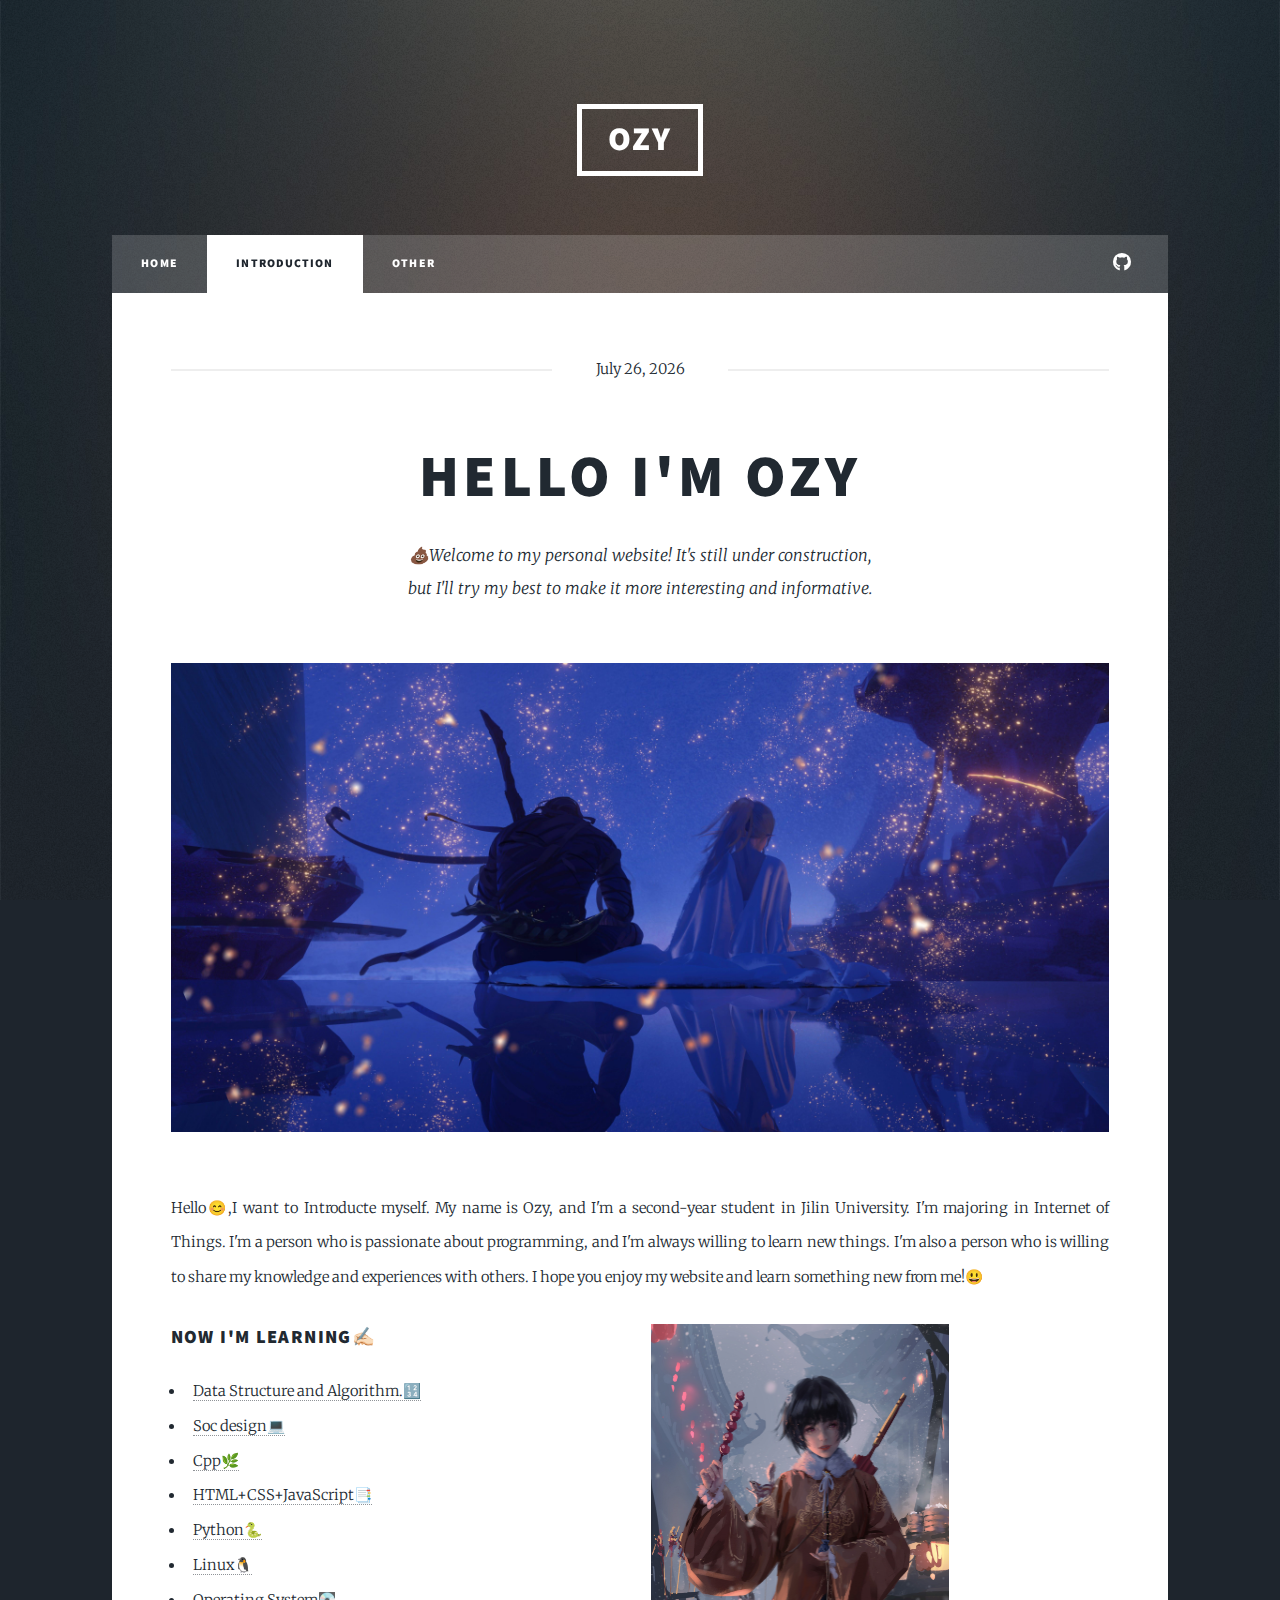
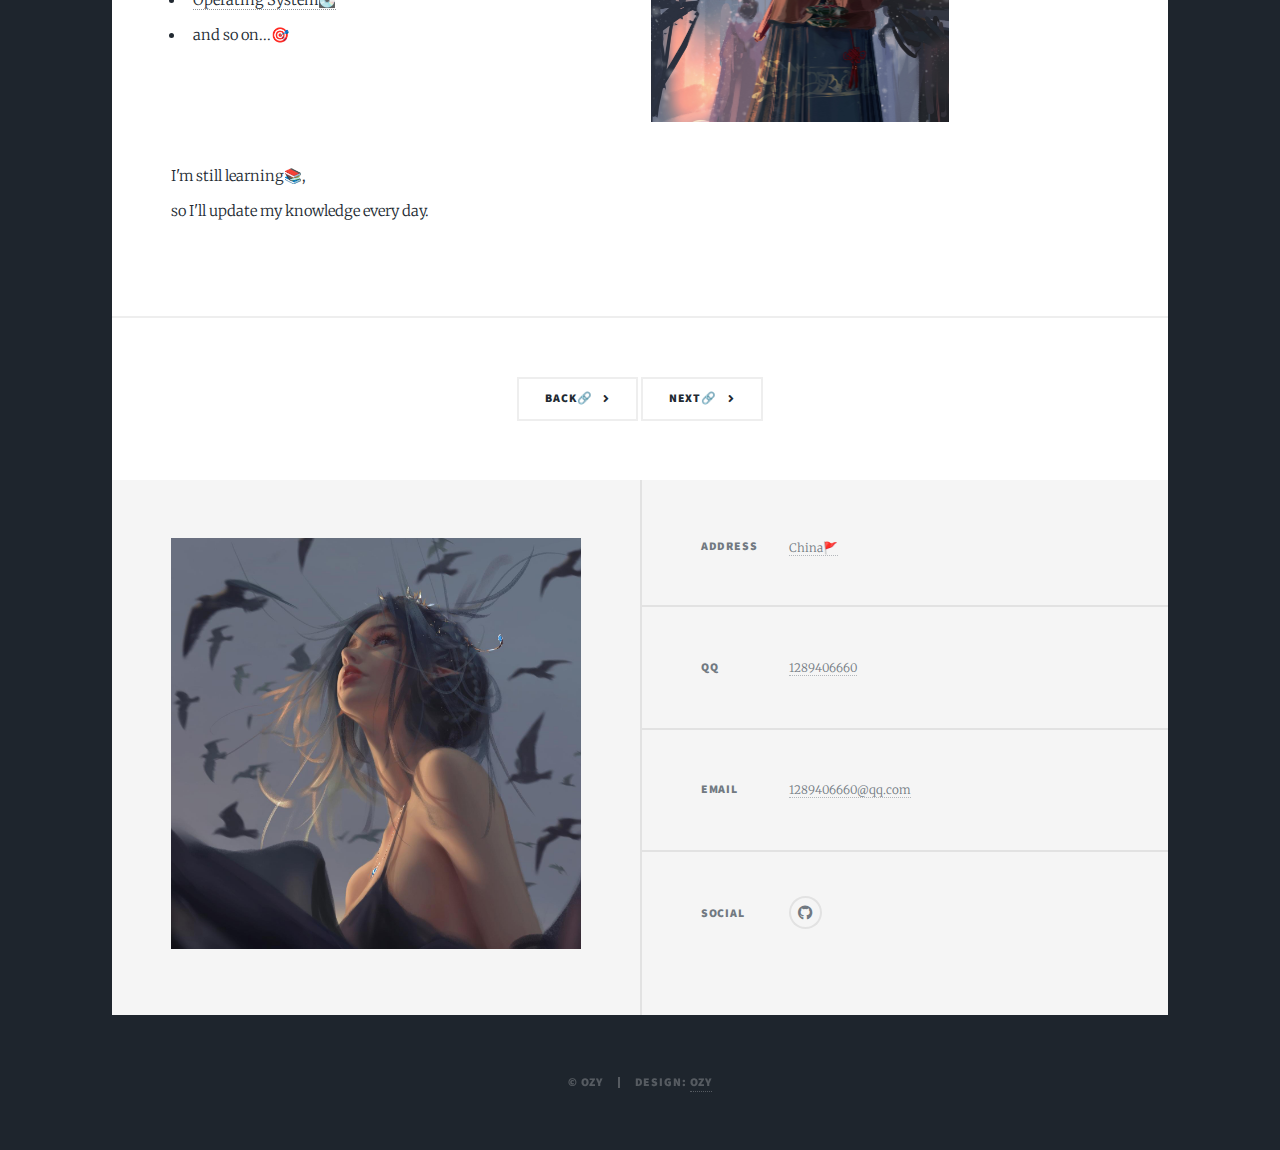
<file: generic.html>
<!DOCTYPE HTML>
<!--
	Massively by HTML5 UP
	html5up.net | @ajlkn
	Free for personal and commercial use under the CCA 3.0 license (html5up.net/license)
-->
<html>
	<head>
		<title>Introduction</title>
		<meta charset="utf-8" />
		<meta name="viewport" content="width=device-width, initial-scale=1, user-scalable=no" />
		<link rel="stylesheet" href="assets/css/main.css" />
		<noscript><link rel="stylesheet" href="assets/css/noscript.css" /></noscript>
	</head>
	<body class="is-preload">

		<!-- Wrapper -->
			<div id="wrapper">

				<!-- Header -->
					<header id="header">
						<a href="index.html" class="logo">Ozy</a>
					</header>

				<!-- Nav -->
					<nav id="nav">
						<ul class="links">
							<li><a href="index.html">Home</a></li>
							<li class="active"><a href="generic.html">Introduction</a></li>
							<li><a href="elements.html">Other</a></li>
						</ul>
						<ul class="icons">
							<li><a href="https://github.com/jlu005807" class="icon brands fa-github"><span class="label">GitHub</span></a></li>
						</ul>
					</nav>

				<!-- Main -->
					<div id="main">

						<!-- Post -->
							<section class="post">
								<header class="major">
									<span class="date current-date"></span>
									<h1>Hello I'm Ozy</h1>
									<p>💩Welcome to my personal website! It's still under construction, <br>but I'll try my best to make it more interesting and informative.</p>
								</header>
								<div class="image main"><img src="images/introdution/1.jpg" alt="" /></div>
								<p> 	Hello😊,I want to Introducte myself. My name is Ozy, 
									and I'm a second-year student in Jilin University. 
									I'm majoring in Internet of Things. 
									I'm a person who is passionate about programming, 
									and I'm always willing to learn new things. 
									I'm also a person who is willing to share my knowledge and experiences with others. 
									I hope you enjoy my website and learn something new from me!😃</p>
								<section>
								<div class="row">
									<div class="col-6 col-12-small">
										<h3>Now I'm learning✍🏻</h3>
										<ul>
											<li><a href="https://github.com/jlu005807/Data_Structure_and_Algorithm.git">Data Structure and Algorithm.🔢</a></li>
											<li><a href="https://github.com/jlu005807/CPU">Soc design💻</a></li>
											<li><a href="https://github.com/jlu005807/Cpp">Cpp🌿</a></li>
											<li><a href="https://github.com/jlu005807/jlu005807.github.io">HTML+CSS+JavaScript📑</a></li>
											<li><a href="https://github.com/jlu005807/Python_Office_Automation">Python🐍</a></li>
											<li><a href="https://github.com/jlu005807/Linux-0.11">Linux🐧</a></li>
											<li><a href="https://github.com/jlu005807/Operating_System">Operating System💽</a></li>
											<li>and so on...🎯</li>
										</ul>							
									</div>
									<div class="col-4"><span class="image fit"><img src="images/introdution/2.jpg" alt="" /></span></div>
									<p>I'm still learning📚,<br>so I'll update my knowledge every day.</p>
								</section>		
								</section>
							
							<!-- Footer -->
					<footer>
						<section class="pagination">	
							<a href="./index.html" class="next">Back🔗</a>
						</section>
						<section class="pagination">
							<a href="./elements.html" class="next">Next🔗</a>
						</section>
					</footer>

					</div>

					
				<!-- Footer -->
					<footer id="footer">
						<section>
							<a href="generic.html" class="image fit"><img src="images/introdution/3.jpg" alt="" /></a>
						</section>
						<section class="split contact">
							<section class="alt">
								<h3>Address</h3>
								<p><a href="https://www.google.com/maps/place/Beijing+China/@39.904691,116.407173,11z/data=!3m1!4b1!4m5!3m4!1s0x35b0d031f6e01f2d:0x5e3a2a7c6c4c7f86!8m2!3d39.904214!4d116.407971">China🚩</a></p>
							</section>
							<section>
								<h3>QQ</h3>
								<p><a >1289406660</a></p>
							</section>
							<section>
								<h3>Email</h3>
								<p><a>1289406660@qq.com</a></p>
							</section>
							<section>
								<h3>Social</h3>
								<ul class="icons alt">
									<li><a href="https://github.com/jlu005807" class="icon brands alt fa-github"><span class="label">GitHub</span></a></li>
								</ul>
							</section>
						</section>
						
					</footer>

				<!-- Copyright -->
					<div id="copyright">
						<ul><li>&copy; Ozy</li><li>Design: <a href="index.html">Ozy</a></li></ul>
					</div>

			</div>

		<!-- Scripts -->
			<script src="assets/js/jquery.min.js"></script>
			<script src="assets/js/jquery.scrollex.min.js"></script>
			<script src="assets/js/jquery.scrolly.min.js"></script>
			<script src="assets/js/browser.min.js"></script>
			<script src="assets/js/breakpoints.min.js"></script>
			<script src="assets/js/util.js"></script>
			<script src="assets/js/main.js"></script>
			<script>
				function updateDateTime() {
				  const dateElements = document.querySelectorAll('.current-date');
				  const options = { 
					year: 'numeric', 
					month: 'long', 
					day: 'numeric',
				  };
			
				  dateElements.forEach(element => {
					element.textContent = new Date().toLocaleDateString('en-US', options);
				  });
				}
			
				updateDateTime();
				setInterval(updateDateTime, 1000);
			  </script>
	</body>
</html>
</file>
<file: assets/css/main.css>
@import url(fontawesome-all.min.css);
@import url("https://fonts.googleapis.com/css?family=Merriweather:300,700,300italic,700italic|Source+Sans+Pro:900");

/*
	Massively by HTML5 UP
	html5up.net | @ajlkn
	Free for personal and commercial use under the CCA 3.0 license (html5up.net/license)
*/

html, body, div, span, applet, object,
iframe, h1, h2, h3, h4, h5, h6, p, blockquote,
pre, a, abbr, acronym, address, big, cite,
code, del, dfn, em, img, ins, kbd, q, s, samp,
small, strike, strong, sub, sup, tt, var, b,
u, i, center, dl, dt, dd, ol, ul, li, fieldset,
form, label, legend, table, caption, tbody,
tfoot, thead, tr, th, td, article, aside,
canvas, details, embed, figure, figcaption,
footer, header, hgroup, menu, nav, output, ruby,
section, summary, time, mark, audio, video {
	margin: 0;
	padding: 0;
	border: 0;
	font-size: 100%;
	font: inherit;
	vertical-align: baseline;}

article, aside, details, figcaption, figure,
footer, header, hgroup, menu, nav, section {
	display: block;}

body {
	line-height: 1;
}

ol, ul {
	list-style: none;
}

blockquote, q {
	quotes: none;
}

	blockquote:before, blockquote:after, q:before, q:after {
		content: '';
		content: none;
	}

table {
	border-collapse: collapse;
	border-spacing: 0;
}

body {
	-webkit-text-size-adjust: none;
}

mark {
	background-color: transparent;
	color: inherit;
}

input::-moz-focus-inner {
	border: 0;
	padding: 0;
}

input, select, textarea {
	-moz-appearance: none;
	-webkit-appearance: none;
	-ms-appearance: none;
	appearance: none;
}

/* Basic */

	@-ms-viewport {
		width: device-width;
	}

	body {
		-ms-overflow-style: scrollbar;
	}

	@media screen and (max-width: 480px) {

		html, body {
			min-width: 320px;
		}

	}

	html {
		box-sizing: border-box;
	}

	*, *:before, *:after {
		box-sizing: inherit;
	}

	body {
		background-color: #1e252d;
	}

		body.is-preload *, body.is-preload *:before, body.is-preload *:after {
			-moz-animation: none !important;
			-webkit-animation: none !important;
			-ms-animation: none !important;
			animation: none !important;
			-moz-transition: none !important;
			-webkit-transition: none !important;
			-ms-transition: none !important;
			transition: none !important;
		}

/* Type */

	html {
		font-size: 16pt;
	}

		@media screen and (max-width: 1680px) {

			html {
				font-size: 12pt;
			}

		}

		@media screen and (max-width: 1280px) {

			html {
				font-size: 11pt;
			}

		}

		@media screen and (max-width: 360px) {

			html {
				font-size: 10pt;
			}

		}

	body {
		color: #212931;
	}

	body, input, select, textarea {
		font-family: "Merriweather", Georgia, serif;
		font-weight: 300;
		font-size: 1rem;
		line-height: 2.375;
	}

	a {
		-moz-transition: color 0.2s ease-in-out, background-color 0.2s ease-in-out, border-color 0.2s ease-in-out, box-shadow 0.2s ease-in-out;
		-webkit-transition: color 0.2s ease-in-out, background-color 0.2s ease-in-out, border-color 0.2s ease-in-out, box-shadow 0.2s ease-in-out;
		-ms-transition: color 0.2s ease-in-out, background-color 0.2s ease-in-out, border-color 0.2s ease-in-out, box-shadow 0.2s ease-in-out;
		transition: color 0.2s ease-in-out, background-color 0.2s ease-in-out, border-color 0.2s ease-in-out, box-shadow 0.2s ease-in-out;
		border-bottom: dotted 1px;
		text-decoration: none;
	}

		a:hover {
			border-bottom-color: transparent;
		}

	strong, b {
		font-weight: 600;
	}

	em, i {
		font-style: italic;
	}

	p {
		text-align: justify;
		margin: 0 0 2rem 0;
	}

	h1, h2, h3, h4, h5, h6 {
		font-family: "Source Sans Pro", Helvetica, sans-serif;
		font-weight: 900;
		line-height: 1.5;
		letter-spacing: 0.075em;
		text-transform: uppercase;
		margin: 0 0 1rem 0;
	}

		h1 a, h2 a, h3 a, h4 a, h5 a, h6 a {
			border-bottom: 0;
			color: inherit;
			text-decoration: none;
		}

	h1 {
		font-size: 4rem;
		line-height: 1.1;
		margin: 0 0 2rem 0;
	}

	h2 {
		font-size: 1.75rem;
		line-height: 1.3;
		margin: 0 0 1.5rem 0;
	}

	h3 {
		font-size: 1.25rem;
		margin: 0 0 1.5rem 0;
	}

	h4 {
		font-size: 1rem;
	}

	h5 {
		font-size: 0.9rem;
	}

	h6 {
		font-size: 0.8rem;
	}

	sub {
		font-size: 0.8rem;
		position: relative;
		top: 0.5rem;
	}

	sup {
		font-size: 0.8rem;
		position: relative;
		top: -0.5rem;
	}

	blockquote {
		border-left: solid 4px;
		font-style: italic;
		margin: 0 0 2rem 0;
		padding: 0.5rem 0 0.5rem 2rem;
	}

	code {
		border: solid 2px;
		font-family: "Courier New", monospace;
		font-size: 0.9rem;
		margin: 0 0.25rem;
		padding: 0.25rem 0.65rem;
	}

	pre {
		-webkit-overflow-scrolling: touch;
		font-family: "Courier New", monospace;
		font-size: 0.9rem;
		margin: 0 0 2rem 0;
	}

		pre code {
			display: block;
			line-height: 1.75;
			padding: 1rem 1.5rem;
			overflow-x: auto;
		}

	hr {
		border: 0;
		border-bottom: solid 2px;
		margin: 3rem 0;
	}

		hr.major {
			margin: 5rem 0;
		}

	.align-left {
		text-align: left;
	}

	.align-center {
		text-align: center;
	}

	.align-right {
		text-align: right;
	}

	input, select, textarea {
		color: #212931;
	}

	a {
		color: #212931;
		border-bottom-color: rgba(33, 41, 49, 0.5);
	}

		a:hover {
			border-bottom-color: transparent;
			color: #18bfef !important;
		}

	strong, b {
		color: #212931;
	}

	h1, h2, h3, h4, h5, h6 {
		color: #212931;
	}

	blockquote {
		border-left-color: #eeeeee;
	}

	code {
		background: rgba(220, 220, 220, 0.25);
		border-color: #eeeeee;
	}

	hr {
		border-bottom-color: #eeeeee;
	}

/* Row */

	.row {
		display: flex;
		flex-wrap: wrap;
		box-sizing: border-box;
		align-items: stretch;
	}

		.row > * {
			box-sizing: border-box;
		}

		.row.gtr-uniform > * > :last-child {
			margin-bottom: 0;
		}

		.row.aln-left {
			justify-content: flex-start;
		}

		.row.aln-center {
			justify-content: center;
		}

		.row.aln-right {
			justify-content: flex-end;
		}

		.row.aln-top {
			align-items: flex-start;
		}

		.row.aln-middle {
			align-items: center;
		}

		.row.aln-bottom {
			align-items: flex-end;
		}

		.row > .imp {
			order: -1;
		}

		.row > .col-1 {
			width: 8.33333%;
		}

		.row > .off-1 {
			margin-left: 8.33333%;
		}

		.row > .col-2 {
			width: 16.66667%;
		}

		.row > .off-2 {
			margin-left: 16.66667%;
		}

		.row > .col-3 {
			width: 25%;
		}

		.row > .off-3 {
			margin-left: 25%;
		}

		.row > .col-4 {
			width: 33.33333%;
		}

		.row > .off-4 {
			margin-left: 33.33333%;
		}

		.row > .col-5 {
			width: 41.66667%;
		}

		.row > .off-5 {
			margin-left: 41.66667%;
		}

		.row > .col-6 {
			width: 50%;
		}

		.row > .off-6 {
			margin-left: 50%;
		}

		.row > .col-7 {
			width: 58.33333%;
		}

		.row > .off-7 {
			margin-left: 58.33333%;
		}

		.row > .col-8 {
			width: 66.66667%;
		}

		.row > .off-8 {
			margin-left: 66.66667%;
		}

		.row > .col-9 {
			width: 75%;
		}

		.row > .off-9 {
			margin-left: 75%;
		}

		.row > .col-10 {
			width: 83.33333%;
		}

		.row > .off-10 {
			margin-left: 83.33333%;
		}

		.row > .col-11 {
			width: 91.66667%;
		}

		.row > .off-11 {
			margin-left: 91.66667%;
		}

		.row > .col-12 {
			width: 100%;
		}

		.row > .off-12 {
			margin-left: 100%;
		}

		.row.gtr-0 {
			margin-top: 0;
			margin-left: 0rem;
		}

			.row.gtr-0 > * {
				padding: 0 0 0 0rem;
			}

			.row.gtr-0.gtr-uniform {
				margin-top: 0rem;
			}

				.row.gtr-0.gtr-uniform > * {
					padding-top: 0rem;
				}

		.row.gtr-25 {
			margin-top: 0;
			margin-left: -0.375rem;
		}

			.row.gtr-25 > * {
				padding: 0 0 0 0.375rem;
			}

			.row.gtr-25.gtr-uniform {
				margin-top: -0.375rem;
			}

				.row.gtr-25.gtr-uniform > * {
					padding-top: 0.375rem;
				}

		.row.gtr-50 {
			margin-top: 0;
			margin-left: -0.75rem;
		}

			.row.gtr-50 > * {
				padding: 0 0 0 0.75rem;
			}

			.row.gtr-50.gtr-uniform {
				margin-top: -0.75rem;
			}

				.row.gtr-50.gtr-uniform > * {
					padding-top: 0.75rem;
				}

		.row {
			margin-top: 0;
			margin-left: -1.5rem;
		}

			.row > * {
				padding: 0 0 0 1.5rem;
			}

			.row.gtr-uniform {
				margin-top: -1.5rem;
			}

				.row.gtr-uniform > * {
					padding-top: 1.5rem;
				}

		.row.gtr-150 {
			margin-top: 0;
			margin-left: -2.25rem;
		}

			.row.gtr-150 > * {
				padding: 0 0 0 2.25rem;
			}

			.row.gtr-150.gtr-uniform {
				margin-top: -2.25rem;
			}

				.row.gtr-150.gtr-uniform > * {
					padding-top: 2.25rem;
				}

		.row.gtr-200 {
			margin-top: 0;
			margin-left: -3rem;
		}

			.row.gtr-200 > * {
				padding: 0 0 0 3rem;
			}

			.row.gtr-200.gtr-uniform {
				margin-top: -3rem;
			}

				.row.gtr-200.gtr-uniform > * {
					padding-top: 3rem;
				}

		@media screen and (max-width: 1680px) {

			.row {
				display: flex;
				flex-wrap: wrap;
				box-sizing: border-box;
				align-items: stretch;
			}

				.row > * {
					box-sizing: border-box;
				}

				.row.gtr-uniform > * > :last-child {
					margin-bottom: 0;
				}

				.row.aln-left {
					justify-content: flex-start;
				}

				.row.aln-center {
					justify-content: center;
				}

				.row.aln-right {
					justify-content: flex-end;
				}

				.row.aln-top {
					align-items: flex-start;
				}

				.row.aln-middle {
					align-items: center;
				}

				.row.aln-bottom {
					align-items: flex-end;
				}

				.row > .imp-xlarge {
					order: -1;
				}

				.row > .col-1-xlarge {
					width: 8.33333%;
				}

				.row > .off-1-xlarge {
					margin-left: 8.33333%;
				}

				.row > .col-2-xlarge {
					width: 16.66667%;
				}

				.row > .off-2-xlarge {
					margin-left: 16.66667%;
				}

				.row > .col-3-xlarge {
					width: 25%;
				}

				.row > .off-3-xlarge {
					margin-left: 25%;
				}

				.row > .col-4-xlarge {
					width: 33.33333%;
				}

				.row > .off-4-xlarge {
					margin-left: 33.33333%;
				}

				.row > .col-5-xlarge {
					width: 41.66667%;
				}

				.row > .off-5-xlarge {
					margin-left: 41.66667%;
				}

				.row > .col-6-xlarge {
					width: 50%;
				}

				.row > .off-6-xlarge {
					margin-left: 50%;
				}

				.row > .col-7-xlarge {
					width: 58.33333%;
				}

				.row > .off-7-xlarge {
					margin-left: 58.33333%;
				}

				.row > .col-8-xlarge {
					width: 66.66667%;
				}

				.row > .off-8-xlarge {
					margin-left: 66.66667%;
				}

				.row > .col-9-xlarge {
					width: 75%;
				}

				.row > .off-9-xlarge {
					margin-left: 75%;
				}

				.row > .col-10-xlarge {
					width: 83.33333%;
				}

				.row > .off-10-xlarge {
					margin-left: 83.33333%;
				}

				.row > .col-11-xlarge {
					width: 91.66667%;
				}

				.row > .off-11-xlarge {
					margin-left: 91.66667%;
				}

				.row > .col-12-xlarge {
					width: 100%;
				}

				.row > .off-12-xlarge {
					margin-left: 100%;
				}

				.row.gtr-0 {
					margin-top: 0;
					margin-left: 0rem;
				}

					.row.gtr-0 > * {
						padding: 0 0 0 0rem;
					}

					.row.gtr-0.gtr-uniform {
						margin-top: 0rem;
					}

						.row.gtr-0.gtr-uniform > * {
							padding-top: 0rem;
						}

				.row.gtr-25 {
					margin-top: 0;
					margin-left: -0.375rem;
				}

					.row.gtr-25 > * {
						padding: 0 0 0 0.375rem;
					}

					.row.gtr-25.gtr-uniform {
						margin-top: -0.375rem;
					}

						.row.gtr-25.gtr-uniform > * {
							padding-top: 0.375rem;
						}

				.row.gtr-50 {
					margin-top: 0;
					margin-left: -0.75rem;
				}

					.row.gtr-50 > * {
						padding: 0 0 0 0.75rem;
					}

					.row.gtr-50.gtr-uniform {
						margin-top: -0.75rem;
					}

						.row.gtr-50.gtr-uniform > * {
							padding-top: 0.75rem;
						}

				.row {
					margin-top: 0;
					margin-left: -1.5rem;
				}

					.row > * {
						padding: 0 0 0 1.5rem;
					}

					.row.gtr-uniform {
						margin-top: -1.5rem;
					}

						.row.gtr-uniform > * {
							padding-top: 1.5rem;
						}

				.row.gtr-150 {
					margin-top: 0;
					margin-left: -2.25rem;
				}

					.row.gtr-150 > * {
						padding: 0 0 0 2.25rem;
					}

					.row.gtr-150.gtr-uniform {
						margin-top: -2.25rem;
					}

						.row.gtr-150.gtr-uniform > * {
							padding-top: 2.25rem;
						}

				.row.gtr-200 {
					margin-top: 0;
					margin-left: -3rem;
				}

					.row.gtr-200 > * {
						padding: 0 0 0 3rem;
					}

					.row.gtr-200.gtr-uniform {
						margin-top: -3rem;
					}

						.row.gtr-200.gtr-uniform > * {
							padding-top: 3rem;
						}

		}

		@media screen and (max-width: 1280px) {

			.row {
				display: flex;
				flex-wrap: wrap;
				box-sizing: border-box;
				align-items: stretch;
			}

				.row > * {
					box-sizing: border-box;
				}

				.row.gtr-uniform > * > :last-child {
					margin-bottom: 0;
				}

				.row.aln-left {
					justify-content: flex-start;
				}

				.row.aln-center {
					justify-content: center;
				}

				.row.aln-right {
					justify-content: flex-end;
				}

				.row.aln-top {
					align-items: flex-start;
				}

				.row.aln-middle {
					align-items: center;
				}

				.row.aln-bottom {
					align-items: flex-end;
				}

				.row > .imp-large {
					order: -1;
				}

				.row > .col-1-large {
					width: 8.33333%;
				}

				.row > .off-1-large {
					margin-left: 8.33333%;
				}

				.row > .col-2-large {
					width: 16.66667%;
				}

				.row > .off-2-large {
					margin-left: 16.66667%;
				}

				.row > .col-3-large {
					width: 25%;
				}

				.row > .off-3-large {
					margin-left: 25%;
				}

				.row > .col-4-large {
					width: 33.33333%;
				}

				.row > .off-4-large {
					margin-left: 33.33333%;
				}

				.row > .col-5-large {
					width: 41.66667%;
				}

				.row > .off-5-large {
					margin-left: 41.66667%;
				}

				.row > .col-6-large {
					width: 50%;
				}

				.row > .off-6-large {
					margin-left: 50%;
				}

				.row > .col-7-large {
					width: 58.33333%;
				}

				.row > .off-7-large {
					margin-left: 58.33333%;
				}

				.row > .col-8-large {
					width: 66.66667%;
				}

				.row > .off-8-large {
					margin-left: 66.66667%;
				}

				.row > .col-9-large {
					width: 75%;
				}

				.row > .off-9-large {
					margin-left: 75%;
				}

				.row > .col-10-large {
					width: 83.33333%;
				}

				.row > .off-10-large {
					margin-left: 83.33333%;
				}

				.row > .col-11-large {
					width: 91.66667%;
				}

				.row > .off-11-large {
					margin-left: 91.66667%;
				}

				.row > .col-12-large {
					width: 100%;
				}

				.row > .off-12-large {
					margin-left: 100%;
				}

				.row.gtr-0 {
					margin-top: 0;
					margin-left: 0rem;
				}

					.row.gtr-0 > * {
						padding: 0 0 0 0rem;
					}

					.row.gtr-0.gtr-uniform {
						margin-top: 0rem;
					}

						.row.gtr-0.gtr-uniform > * {
							padding-top: 0rem;
						}

				.row.gtr-25 {
					margin-top: 0;
					margin-left: -0.375rem;
				}

					.row.gtr-25 > * {
						padding: 0 0 0 0.375rem;
					}

					.row.gtr-25.gtr-uniform {
						margin-top: -0.375rem;
					}

						.row.gtr-25.gtr-uniform > * {
							padding-top: 0.375rem;
						}

				.row.gtr-50 {
					margin-top: 0;
					margin-left: -0.75rem;
				}

					.row.gtr-50 > * {
						padding: 0 0 0 0.75rem;
					}

					.row.gtr-50.gtr-uniform {
						margin-top: -0.75rem;
					}

						.row.gtr-50.gtr-uniform > * {
							padding-top: 0.75rem;
						}

				.row {
					margin-top: 0;
					margin-left: -1.5rem;
				}

					.row > * {
						padding: 0 0 0 1.5rem;
					}

					.row.gtr-uniform {
						margin-top: -1.5rem;
					}

						.row.gtr-uniform > * {
							padding-top: 1.5rem;
						}

				.row.gtr-150 {
					margin-top: 0;
					margin-left: -2.25rem;
				}

					.row.gtr-150 > * {
						padding: 0 0 0 2.25rem;
					}

					.row.gtr-150.gtr-uniform {
						margin-top: -2.25rem;
					}

						.row.gtr-150.gtr-uniform > * {
							padding-top: 2.25rem;
						}

				.row.gtr-200 {
					margin-top: 0;
					margin-left: -3rem;
				}

					.row.gtr-200 > * {
						padding: 0 0 0 3rem;
					}

					.row.gtr-200.gtr-uniform {
						margin-top: -3rem;
					}

						.row.gtr-200.gtr-uniform > * {
							padding-top: 3rem;
						}

		}

		@media screen and (max-width: 980px) {

			.row {
				display: flex;
				flex-wrap: wrap;
				box-sizing: border-box;
				align-items: stretch;
			}

				.row > * {
					box-sizing: border-box;
				}

				.row.gtr-uniform > * > :last-child {
					margin-bottom: 0;
				}

				.row.aln-left {
					justify-content: flex-start;
				}

				.row.aln-center {
					justify-content: center;
				}

				.row.aln-right {
					justify-content: flex-end;
				}

				.row.aln-top {
					align-items: flex-start;
				}

				.row.aln-middle {
					align-items: center;
				}

				.row.aln-bottom {
					align-items: flex-end;
				}

				.row > .imp-medium {
					order: -1;
				}

				.row > .col-1-medium {
					width: 8.33333%;
				}

				.row > .off-1-medium {
					margin-left: 8.33333%;
				}

				.row > .col-2-medium {
					width: 16.66667%;
				}

				.row > .off-2-medium {
					margin-left: 16.66667%;
				}

				.row > .col-3-medium {
					width: 25%;
				}

				.row > .off-3-medium {
					margin-left: 25%;
				}

				.row > .col-4-medium {
					width: 33.33333%;
				}

				.row > .off-4-medium {
					margin-left: 33.33333%;
				}

				.row > .col-5-medium {
					width: 41.66667%;
				}

				.row > .off-5-medium {
					margin-left: 41.66667%;
				}

				.row > .col-6-medium {
					width: 50%;
				}

				.row > .off-6-medium {
					margin-left: 50%;
				}

				.row > .col-7-medium {
					width: 58.33333%;
				}

				.row > .off-7-medium {
					margin-left: 58.33333%;
				}

				.row > .col-8-medium {
					width: 66.66667%;
				}

				.row > .off-8-medium {
					margin-left: 66.66667%;
				}

				.row > .col-9-medium {
					width: 75%;
				}

				.row > .off-9-medium {
					margin-left: 75%;
				}

				.row > .col-10-medium {
					width: 83.33333%;
				}

				.row > .off-10-medium {
					margin-left: 83.33333%;
				}

				.row > .col-11-medium {
					width: 91.66667%;
				}

				.row > .off-11-medium {
					margin-left: 91.66667%;
				}

				.row > .col-12-medium {
					width: 100%;
				}

				.row > .off-12-medium {
					margin-left: 100%;
				}

				.row.gtr-0 {
					margin-top: 0;
					margin-left: 0rem;
				}

					.row.gtr-0 > * {
						padding: 0 0 0 0rem;
					}

					.row.gtr-0.gtr-uniform {
						margin-top: 0rem;
					}

						.row.gtr-0.gtr-uniform > * {
							padding-top: 0rem;
						}

				.row.gtr-25 {
					margin-top: 0;
					margin-left: -0.375rem;
				}

					.row.gtr-25 > * {
						padding: 0 0 0 0.375rem;
					}

					.row.gtr-25.gtr-uniform {
						margin-top: -0.375rem;
					}

						.row.gtr-25.gtr-uniform > * {
							padding-top: 0.375rem;
						}

				.row.gtr-50 {
					margin-top: 0;
					margin-left: -0.75rem;
				}

					.row.gtr-50 > * {
						padding: 0 0 0 0.75rem;
					}

					.row.gtr-50.gtr-uniform {
						margin-top: -0.75rem;
					}

						.row.gtr-50.gtr-uniform > * {
							padding-top: 0.75rem;
						}

				.row {
					margin-top: 0;
					margin-left: -1.5rem;
				}

					.row > * {
						padding: 0 0 0 1.5rem;
					}

					.row.gtr-uniform {
						margin-top: -1.5rem;
					}

						.row.gtr-uniform > * {
							padding-top: 1.5rem;
						}

				.row.gtr-150 {
					margin-top: 0;
					margin-left: -2.25rem;
				}

					.row.gtr-150 > * {
						padding: 0 0 0 2.25rem;
					}

					.row.gtr-150.gtr-uniform {
						margin-top: -2.25rem;
					}

						.row.gtr-150.gtr-uniform > * {
							padding-top: 2.25rem;
						}

				.row.gtr-200 {
					margin-top: 0;
					margin-left: -3rem;
				}

					.row.gtr-200 > * {
						padding: 0 0 0 3rem;
					}

					.row.gtr-200.gtr-uniform {
						margin-top: -3rem;
					}

						.row.gtr-200.gtr-uniform > * {
							padding-top: 3rem;
						}

		}

		@media screen and (max-width: 736px) {

			.row {
				display: flex;
				flex-wrap: wrap;
				box-sizing: border-box;
				align-items: stretch;
			}

				.row > * {
					box-sizing: border-box;
				}

				.row.gtr-uniform > * > :last-child {
					margin-bottom: 0;
				}

				.row.aln-left {
					justify-content: flex-start;
				}

				.row.aln-center {
					justify-content: center;
				}

				.row.aln-right {
					justify-content: flex-end;
				}

				.row.aln-top {
					align-items: flex-start;
				}

				.row.aln-middle {
					align-items: center;
				}

				.row.aln-bottom {
					align-items: flex-end;
				}

				.row > .imp-small {
					order: -1;
				}

				.row > .col-1-small {
					width: 8.33333%;
				}

				.row > .off-1-small {
					margin-left: 8.33333%;
				}

				.row > .col-2-small {
					width: 16.66667%;
				}

				.row > .off-2-small {
					margin-left: 16.66667%;
				}

				.row > .col-3-small {
					width: 25%;
				}

				.row > .off-3-small {
					margin-left: 25%;
				}

				.row > .col-4-small {
					width: 33.33333%;
				}

				.row > .off-4-small {
					margin-left: 33.33333%;
				}

				.row > .col-5-small {
					width: 41.66667%;
				}

				.row > .off-5-small {
					margin-left: 41.66667%;
				}

				.row > .col-6-small {
					width: 50%;
				}

				.row > .off-6-small {
					margin-left: 50%;
				}

				.row > .col-7-small {
					width: 58.33333%;
				}

				.row > .off-7-small {
					margin-left: 58.33333%;
				}

				.row > .col-8-small {
					width: 66.66667%;
				}

				.row > .off-8-small {
					margin-left: 66.66667%;
				}

				.row > .col-9-small {
					width: 75%;
				}

				.row > .off-9-small {
					margin-left: 75%;
				}

				.row > .col-10-small {
					width: 83.33333%;
				}

				.row > .off-10-small {
					margin-left: 83.33333%;
				}

				.row > .col-11-small {
					width: 91.66667%;
				}

				.row > .off-11-small {
					margin-left: 91.66667%;
				}

				.row > .col-12-small {
					width: 100%;
				}

				.row > .off-12-small {
					margin-left: 100%;
				}

				.row.gtr-0 {
					margin-top: 0;
					margin-left: 0rem;
				}

					.row.gtr-0 > * {
						padding: 0 0 0 0rem;
					}

					.row.gtr-0.gtr-uniform {
						margin-top: 0rem;
					}

						.row.gtr-0.gtr-uniform > * {
							padding-top: 0rem;
						}

				.row.gtr-25 {
					margin-top: 0;
					margin-left: -0.375rem;
				}

					.row.gtr-25 > * {
						padding: 0 0 0 0.375rem;
					}

					.row.gtr-25.gtr-uniform {
						margin-top: -0.375rem;
					}

						.row.gtr-25.gtr-uniform > * {
							padding-top: 0.375rem;
						}

				.row.gtr-50 {
					margin-top: 0;
					margin-left: -0.75rem;
				}

					.row.gtr-50 > * {
						padding: 0 0 0 0.75rem;
					}

					.row.gtr-50.gtr-uniform {
						margin-top: -0.75rem;
					}

						.row.gtr-50.gtr-uniform > * {
							padding-top: 0.75rem;
						}

				.row {
					margin-top: 0;
					margin-left: -1.5rem;
				}

					.row > * {
						padding: 0 0 0 1.5rem;
					}

					.row.gtr-uniform {
						margin-top: -1.5rem;
					}

						.row.gtr-uniform > * {
							padding-top: 1.5rem;
						}

				.row.gtr-150 {
					margin-top: 0;
					margin-left: -2.25rem;
				}

					.row.gtr-150 > * {
						padding: 0 0 0 2.25rem;
					}

					.row.gtr-150.gtr-uniform {
						margin-top: -2.25rem;
					}

						.row.gtr-150.gtr-uniform > * {
							padding-top: 2.25rem;
						}

				.row.gtr-200 {
					margin-top: 0;
					margin-left: -3rem;
				}

					.row.gtr-200 > * {
						padding: 0 0 0 3rem;
					}

					.row.gtr-200.gtr-uniform {
						margin-top: -3rem;
					}

						.row.gtr-200.gtr-uniform > * {
							padding-top: 3rem;
						}

		}

		@media screen and (max-width: 480px) {

			.row {
				display: flex;
				flex-wrap: wrap;
				box-sizing: border-box;
				align-items: stretch;
			}

				.row > * {
					box-sizing: border-box;
				}

				.row.gtr-uniform > * > :last-child {
					margin-bottom: 0;
				}

				.row.aln-left {
					justify-content: flex-start;
				}

				.row.aln-center {
					justify-content: center;
				}

				.row.aln-right {
					justify-content: flex-end;
				}

				.row.aln-top {
					align-items: flex-start;
				}

				.row.aln-middle {
					align-items: center;
				}

				.row.aln-bottom {
					align-items: flex-end;
				}

				.row > .imp-xsmall {
					order: -1;
				}

				.row > .col-1-xsmall {
					width: 8.33333%;
				}

				.row > .off-1-xsmall {
					margin-left: 8.33333%;
				}

				.row > .col-2-xsmall {
					width: 16.66667%;
				}

				.row > .off-2-xsmall {
					margin-left: 16.66667%;
				}

				.row > .col-3-xsmall {
					width: 25%;
				}

				.row > .off-3-xsmall {
					margin-left: 25%;
				}

				.row > .col-4-xsmall {
					width: 33.33333%;
				}

				.row > .off-4-xsmall {
					margin-left: 33.33333%;
				}

				.row > .col-5-xsmall {
					width: 41.66667%;
				}

				.row > .off-5-xsmall {
					margin-left: 41.66667%;
				}

				.row > .col-6-xsmall {
					width: 50%;
				}

				.row > .off-6-xsmall {
					margin-left: 50%;
				}

				.row > .col-7-xsmall {
					width: 58.33333%;
				}

				.row > .off-7-xsmall {
					margin-left: 58.33333%;
				}

				.row > .col-8-xsmall {
					width: 66.66667%;
				}

				.row > .off-8-xsmall {
					margin-left: 66.66667%;
				}

				.row > .col-9-xsmall {
					width: 75%;
				}

				.row > .off-9-xsmall {
					margin-left: 75%;
				}

				.row > .col-10-xsmall {
					width: 83.33333%;
				}

				.row > .off-10-xsmall {
					margin-left: 83.33333%;
				}

				.row > .col-11-xsmall {
					width: 91.66667%;
				}

				.row > .off-11-xsmall {
					margin-left: 91.66667%;
				}

				.row > .col-12-xsmall {
					width: 100%;
				}

				.row > .off-12-xsmall {
					margin-left: 100%;
				}

				.row.gtr-0 {
					margin-top: 0;
					margin-left: 0rem;
				}

					.row.gtr-0 > * {
						padding: 0 0 0 0rem;
					}

					.row.gtr-0.gtr-uniform {
						margin-top: 0rem;
					}

						.row.gtr-0.gtr-uniform > * {
							padding-top: 0rem;
						}

				.row.gtr-25 {
					margin-top: 0;
					margin-left: -0.375rem;
				}

					.row.gtr-25 > * {
						padding: 0 0 0 0.375rem;
					}

					.row.gtr-25.gtr-uniform {
						margin-top: -0.375rem;
					}

						.row.gtr-25.gtr-uniform > * {
							padding-top: 0.375rem;
						}

				.row.gtr-50 {
					margin-top: 0;
					margin-left: -0.75rem;
				}

					.row.gtr-50 > * {
						padding: 0 0 0 0.75rem;
					}

					.row.gtr-50.gtr-uniform {
						margin-top: -0.75rem;
					}

						.row.gtr-50.gtr-uniform > * {
							padding-top: 0.75rem;
						}

				.row {
					margin-top: 0;
					margin-left: -1.5rem;
				}

					.row > * {
						padding: 0 0 0 1.5rem;
					}

					.row.gtr-uniform {
						margin-top: -1.5rem;
					}

						.row.gtr-uniform > * {
							padding-top: 1.5rem;
						}

				.row.gtr-150 {
					margin-top: 0;
					margin-left: -2.25rem;
				}

					.row.gtr-150 > * {
						padding: 0 0 0 2.25rem;
					}

					.row.gtr-150.gtr-uniform {
						margin-top: -2.25rem;
					}

						.row.gtr-150.gtr-uniform > * {
							padding-top: 2.25rem;
						}

				.row.gtr-200 {
					margin-top: 0;
					margin-left: -3rem;
				}

					.row.gtr-200 > * {
						padding: 0 0 0 3rem;
					}

					.row.gtr-200.gtr-uniform {
						margin-top: -3rem;
					}

						.row.gtr-200.gtr-uniform > * {
							padding-top: 3rem;
						}

		}

		@media screen and (max-width: 360px) {

			.row {
				display: flex;
				flex-wrap: wrap;
				box-sizing: border-box;
				align-items: stretch;
			}

				.row > * {
					box-sizing: border-box;
				}

				.row.gtr-uniform > * > :last-child {
					margin-bottom: 0;
				}

				.row.aln-left {
					justify-content: flex-start;
				}

				.row.aln-center {
					justify-content: center;
				}

				.row.aln-right {
					justify-content: flex-end;
				}

				.row.aln-top {
					align-items: flex-start;
				}

				.row.aln-middle {
					align-items: center;
				}

				.row.aln-bottom {
					align-items: flex-end;
				}

				.row > .imp-xxsmall {
					order: -1;
				}

				.row > .col-1-xxsmall {
					width: 8.33333%;
				}

				.row > .off-1-xxsmall {
					margin-left: 8.33333%;
				}

				.row > .col-2-xxsmall {
					width: 16.66667%;
				}

				.row > .off-2-xxsmall {
					margin-left: 16.66667%;
				}

				.row > .col-3-xxsmall {
					width: 25%;
				}

				.row > .off-3-xxsmall {
					margin-left: 25%;
				}

				.row > .col-4-xxsmall {
					width: 33.33333%;
				}

				.row > .off-4-xxsmall {
					margin-left: 33.33333%;
				}

				.row > .col-5-xxsmall {
					width: 41.66667%;
				}

				.row > .off-5-xxsmall {
					margin-left: 41.66667%;
				}

				.row > .col-6-xxsmall {
					width: 50%;
				}

				.row > .off-6-xxsmall {
					margin-left: 50%;
				}

				.row > .col-7-xxsmall {
					width: 58.33333%;
				}

				.row > .off-7-xxsmall {
					margin-left: 58.33333%;
				}

				.row > .col-8-xxsmall {
					width: 66.66667%;
				}

				.row > .off-8-xxsmall {
					margin-left: 66.66667%;
				}

				.row > .col-9-xxsmall {
					width: 75%;
				}

				.row > .off-9-xxsmall {
					margin-left: 75%;
				}

				.row > .col-10-xxsmall {
					width: 83.33333%;
				}

				.row > .off-10-xxsmall {
					margin-left: 83.33333%;
				}

				.row > .col-11-xxsmall {
					width: 91.66667%;
				}

				.row > .off-11-xxsmall {
					margin-left: 91.66667%;
				}

				.row > .col-12-xxsmall {
					width: 100%;
				}

				.row > .off-12-xxsmall {
					margin-left: 100%;
				}

				.row.gtr-0 {
					margin-top: 0;
					margin-left: 0rem;
				}

					.row.gtr-0 > * {
						padding: 0 0 0 0rem;
					}

					.row.gtr-0.gtr-uniform {
						margin-top: 0rem;
					}

						.row.gtr-0.gtr-uniform > * {
							padding-top: 0rem;
						}

				.row.gtr-25 {
					margin-top: 0;
					margin-left: -0.375rem;
				}

					.row.gtr-25 > * {
						padding: 0 0 0 0.375rem;
					}

					.row.gtr-25.gtr-uniform {
						margin-top: -0.375rem;
					}

						.row.gtr-25.gtr-uniform > * {
							padding-top: 0.375rem;
						}

				.row.gtr-50 {
					margin-top: 0;
					margin-left: -0.75rem;
				}

					.row.gtr-50 > * {
						padding: 0 0 0 0.75rem;
					}

					.row.gtr-50.gtr-uniform {
						margin-top: -0.75rem;
					}

						.row.gtr-50.gtr-uniform > * {
							padding-top: 0.75rem;
						}

				.row {
					margin-top: 0;
					margin-left: -1.5rem;
				}

					.row > * {
						padding: 0 0 0 1.5rem;
					}

					.row.gtr-uniform {
						margin-top: -1.5rem;
					}

						.row.gtr-uniform > * {
							padding-top: 1.5rem;
						}

				.row.gtr-150 {
					margin-top: 0;
					margin-left: -2.25rem;
				}

					.row.gtr-150 > * {
						padding: 0 0 0 2.25rem;
					}

					.row.gtr-150.gtr-uniform {
						margin-top: -2.25rem;
					}

						.row.gtr-150.gtr-uniform > * {
							padding-top: 2.25rem;
						}

				.row.gtr-200 {
					margin-top: 0;
					margin-left: -3rem;
				}

					.row.gtr-200 > * {
						padding: 0 0 0 3rem;
					}

					.row.gtr-200.gtr-uniform {
						margin-top: -3rem;
					}

						.row.gtr-200.gtr-uniform > * {
							padding-top: 3rem;
						}

		}

/* Box */

	.box {
		border: solid 2px;
		margin-bottom: 2rem;
		padding: 1.5rem;
	}

		.box > :last-child,
		.box > :last-child > :last-child,
		.box > :last-child > :last-child > :last-child {
			margin-bottom: 0;
		}

		.box.alt {
			border: 0;
			border-radius: 0;
			padding: 0;
		}

	.box {
		border-color: #eeeeee;
	}

/* Button */

	input[type="submit"],
	input[type="reset"],
	input[type="button"],
	button,
	.button {
		-moz-appearance: none;
		-webkit-appearance: none;
		-ms-appearance: none;
		appearance: none;
		-moz-transition: background-color 0.2s ease-in-out, box-shadow 0.2s ease-in-out, color 0.2s ease-in-out;
		-webkit-transition: background-color 0.2s ease-in-out, box-shadow 0.2s ease-in-out, color 0.2s ease-in-out;
		-ms-transition: background-color 0.2s ease-in-out, box-shadow 0.2s ease-in-out, color 0.2s ease-in-out;
		transition: background-color 0.2s ease-in-out, box-shadow 0.2s ease-in-out, color 0.2s ease-in-out;
		border: 0;
		border-radius: 0;
		cursor: pointer;
		display: inline-block;
		font-family: "Source Sans Pro", Helvetica, sans-serif;
		font-size: 0.8rem;
		font-weight: 900;
		letter-spacing: 0.075em;
		height: 3rem;
		line-height: 3rem;
		padding: 0 2rem;
		text-align: center;
		text-decoration: none;
		text-transform: uppercase;
		white-space: nowrap;
	}

		input[type="submit"].icon:before,
		input[type="reset"].icon:before,
		input[type="button"].icon:before,
		button.icon:before,
		.button.icon:before {
			margin-right: 0.5rem;
		}

		input[type="submit"].icon.solo,
		input[type="reset"].icon.solo,
		input[type="button"].icon.solo,
		button.icon.solo,
		.button.icon.solo {
			position: relative;
			width: 4rem;
			height: 4rem;
			line-height: 4rem;
			border-radius: 4rem;
			text-indent: 4rem;
			overflow: hidden;
			padding: 0;
			white-space: nowrap;
		}

			input[type="submit"].icon.solo:before,
			input[type="reset"].icon.solo:before,
			input[type="button"].icon.solo:before,
			button.icon.solo:before,
			.button.icon.solo:before {
				position: absolute;
				display: block;
				top: 0;
				left: 0;
				width: inherit;
				height: inherit;
				line-height: inherit;
				font-size: 1.25rem;
				margin-right: 0;
				text-align: center;
				text-indent: 0;
			}

		input[type="submit"].fit,
		input[type="reset"].fit,
		input[type="button"].fit,
		button.fit,
		.button.fit {
			width: 100%;
		}

		input[type="submit"].small,
		input[type="reset"].small,
		input[type="button"].small,
		button.small,
		.button.small {
			font-size: 0.7rem;
			height: 2.5rem;
			line-height: 2.5rem;
			padding: 0 1.5rem;
		}

		input[type="submit"].large,
		input[type="reset"].large,
		input[type="button"].large,
		button.large,
		.button.large {
			font-size: 0.9rem;
			height: 3.5rem;
			line-height: 3.5rem;
			padding: 0 2.75rem;
		}

		@media screen and (max-width: 980px) {

			input[type="submit"],
			input[type="reset"],
			input[type="button"],
			button,
			.button {
				font-size: 0.9rem;
				height: 3.25rem;
				line-height: 3.25rem;
			}

				input[type="submit"].large,
				input[type="reset"].large,
				input[type="button"].large,
				button.large,
				.button.large {
					font-size: 1rem;
					height: 3.75rem;
					line-height: 3.75rem;
				}

		}

		input[type="submit"].disabled, input[type="submit"]:disabled,
		input[type="reset"].disabled,
		input[type="reset"]:disabled,
		input[type="button"].disabled,
		input[type="button"]:disabled,
		button.disabled,
		button:disabled,
		.button.disabled,
		.button:disabled {
			pointer-events: none;
			opacity: 0.25;
		}

	input[type="submit"],
	input[type="reset"],
	input[type="button"],
	button,
	.button {
		background-color: transparent;
		box-shadow: inset 0 0 0 2px #212931;
		color: #212931 !important;
	}

		input[type="submit"]:hover,
		input[type="reset"]:hover,
		input[type="button"]:hover,
		button:hover,
		.button:hover {
			box-shadow: inset 0 0 0 2px #18bfef;
			color: #18bfef !important;
		}

		input[type="submit"].primary,
		input[type="reset"].primary,
		input[type="button"].primary,
		button.primary,
		.button.primary {
			background-color: #212931;
			box-shadow: none;
			color: #ffffff !important;
		}

			input[type="submit"].primary:hover,
			input[type="reset"].primary:hover,
			input[type="button"].primary:hover,
			button.primary:hover,
			.button.primary:hover {
				background-color: #18bfef;
			}

/* Form */

	form {
		margin: 0 0 2rem 0;
	}

		form > :last-child {
			margin-bottom: 0;
		}

		form > .fields {
			display: -moz-flex;
			display: -webkit-flex;
			display: -ms-flex;
			display: flex;
			-moz-flex-wrap: wrap;
			-webkit-flex-wrap: wrap;
			-ms-flex-wrap: wrap;
			flex-wrap: wrap;
			width: calc(100% + 3rem);
			margin: -1.5rem 0 2rem -1.5rem;
		}

			form > .fields > .field {
				-moz-flex-grow: 0;
				-webkit-flex-grow: 0;
				-ms-flex-grow: 0;
				flex-grow: 0;
				-moz-flex-shrink: 0;
				-webkit-flex-shrink: 0;
				-ms-flex-shrink: 0;
				flex-shrink: 0;
				padding: 1.5rem 0 0 1.5rem;
				width: calc(100% - 1.5rem);
			}

				form > .fields > .field.half {
					width: calc(50% - 0.75rem);
				}

				form > .fields > .field.third {
					width: calc(100%/3 - 0.5rem);
				}

				form > .fields > .field.quarter {
					width: calc(25% - 0.375rem);
				}

		@media screen and (max-width: 480px) {

			form > .fields {
				width: calc(100% + 3rem);
				margin: -1.5rem 0 2rem -1.5rem;
			}

				form > .fields > .field {
					padding: 1.5rem 0 0 1.5rem;
					width: calc(100% - 1.5rem);
				}

					form > .fields > .field.half {
						width: calc(100% - 1.5rem);
					}

					form > .fields > .field.third {
						width: calc(100% - 1.5rem);
					}

					form > .fields > .field.quarter {
						width: calc(100% - 1.5rem);
					}

		}

	label {
		display: block;
		font-family: "Source Sans Pro", Helvetica, sans-serif;
		font-weight: 900;
		line-height: 1.5;
		letter-spacing: 0.075em;
		font-size: 0.8rem;
		text-transform: uppercase;
		margin: 0 0 0.75rem 0;
	}

		@media screen and (max-width: 980px) {

			label {
				font-size: 0.9rem;
			}

		}

	input[type="text"],
	input[type="password"],
	input[type="email"],
	select,
	textarea {
		-moz-appearance: none;
		-webkit-appearance: none;
		-ms-appearance: none;
		appearance: none;
		background: transparent;
		border-radius: 0;
		border: solid 2px;
		color: inherit;
		display: block;
		outline: 0;
		padding: 0 1rem;
		text-decoration: none;
		width: 100%;
	}

		input[type="text"]:invalid,
		input[type="password"]:invalid,
		input[type="email"]:invalid,
		select:invalid,
		textarea:invalid {
			box-shadow: none;
		}

	select {
		background-size: 1.25rem;
		background-repeat: no-repeat;
		background-position: calc(100% - 1rem) center;
		height: 3rem;
		padding-right: 3rem;
		text-overflow: ellipsis;
	}

		select:focus::-ms-value {
			background-color: transparent;
		}

		select::-ms-expand {
			display: none;
		}

	input[type="text"],
	input[type="password"],
	input[type="email"],
	select {
		height: 3rem;
	}

	textarea {
		padding: 0.75rem 1rem;
	}

	input[type="checkbox"],
	input[type="radio"] {
		-moz-appearance: none;
		-webkit-appearance: none;
		-ms-appearance: none;
		appearance: none;
		display: block;
		float: left;
		margin-right: -2rem;
		opacity: 0;
		width: 1rem;
		z-index: -1;
	}

		input[type="checkbox"] + label,
		input[type="radio"] + label {
			text-decoration: none;
			cursor: pointer;
			display: inline-block;
			font-size: 1rem;
			letter-spacing: 0;
			font-family: "Merriweather", Georgia, serif;
			text-transform: none;
			font-weight: 300;
			padding-left: 2.8rem;
			padding-right: 1rem;
			position: relative;
		}

			input[type="checkbox"] + label:before,
			input[type="radio"] + label:before {
				-moz-osx-font-smoothing: grayscale;
				-webkit-font-smoothing: antialiased;
				display: inline-block;
				font-style: normal;
				font-variant: normal;
				text-rendering: auto;
				line-height: 1;
				text-transform: none !important;
				font-family: 'Font Awesome 5 Free';
				font-weight: 900;
			}

			input[type="checkbox"] + label:before,
			input[type="radio"] + label:before {
				border-radius: 0;
				border: solid 2px;
				content: '';
				display: inline-block;
				font-size: 0.8rem;
				height: 1.8rem;
				left: 0;
				line-height: 1.65rem;
				position: absolute;
				text-align: center;
				top: -0.125rem;
				width: 1.8rem;
			}

		input[type="checkbox"]:checked + label:before,
		input[type="radio"]:checked + label:before {
			content: '\f00c';
		}

	input[type="checkbox"] + label:before {
		border-radius: 0;
	}

	input[type="radio"] + label:before {
		border-radius: 100%;
	}

	::-webkit-input-placeholder {
		opacity: 1.0;
	}

	:-moz-placeholder {
		opacity: 1.0;
	}

	::-moz-placeholder {
		opacity: 1.0;
	}

	:-ms-input-placeholder {
		opacity: 1.0;
	}

	label {
		color: #212931;
	}

	input[type="text"],
	input[type="password"],
	input[type="email"],
	select,
	textarea {
		border-color: #eeeeee;
	}

		input[type="text"]:focus,
		input[type="password"]:focus,
		input[type="email"]:focus,
		select:focus,
		textarea:focus {
			border-color: #18bfef;
		}

	select {
		background-image: url("data:image/svg+xml;charset=utf8,%3Csvg xmlns='http://www.w3.org/2000/svg' width='40' height='40' preserveAspectRatio='none' viewBox='0 0 40 40'%3E%3Cpath d='M9.4,12.3l10.4,10.4l10.4-10.4c0.2-0.2,0.5-0.4,0.9-0.4c0.3,0,0.6,0.1,0.9,0.4l3.3,3.3c0.2,0.2,0.4,0.5,0.4,0.9 c0,0.4-0.1,0.6-0.4,0.9L20.7,31.9c-0.2,0.2-0.5,0.4-0.9,0.4c-0.3,0-0.6-0.1-0.9-0.4L4.3,17.3c-0.2-0.2-0.4-0.5-0.4-0.9 c0-0.4,0.1-0.6,0.4-0.9l3.3-3.3c0.2-0.2,0.5-0.4,0.9-0.4S9.1,12.1,9.4,12.3z' fill='%23eeeeee' /%3E%3C/svg%3E");
	}

		select option {
			background-color: #ffffff;
			color: #212931;
		}

	.select-wrapper:before {
		color: #eeeeee;
	}

	input[type="checkbox"] + label,
	input[type="radio"] + label {
		color: #212931;
	}

		input[type="checkbox"] + label:before,
		input[type="radio"] + label:before {
			border-color: #eeeeee;
		}

	input[type="checkbox"]:checked + label:before,
	input[type="radio"]:checked + label:before {
		background-color: #212931;
		border-color: #212931;
		color: #ffffff;
	}

	input[type="checkbox"]:focus + label:before,
	input[type="radio"]:focus + label:before {
		border-color: #18bfef;
	}

	::-webkit-input-placeholder {
		color: #909498 !important;
	}

	:-moz-placeholder {
		color: #909498 !important;
	}

	::-moz-placeholder {
		color: #909498 !important;
	}

	:-ms-input-placeholder {
		color: #909498 !important;
	}

	.formerize-placeholder {
		color: #909498 !important;
	}

/* Icon */

	.icon {
		text-decoration: none;
		border-bottom: none;
		position: relative;
	}

		.icon:before {
			-moz-osx-font-smoothing: grayscale;
			-webkit-font-smoothing: antialiased;
			display: inline-block;
			font-style: normal;
			font-variant: normal;
			text-rendering: auto;
			line-height: 1;
			text-transform: none !important;
			font-family: 'Font Awesome 5 Free';
			font-weight: 400;
		}

		.icon > .label {
			display: none;
		}

		.icon:before {
			line-height: inherit;
		}

		.icon.solid:before {
			font-weight: 900;
		}

		.icon.brands:before {
			font-family: 'Font Awesome 5 Brands';
		}

/* Image */

	.image {
		border: 0;
		display: inline-block;
		position: relative;
	}

		.image img {
			display: block;
		}

		.image.left, .image.right {
			max-width: 40%;
		}

			.image.left img, .image.right img {
				width: 100%;
			}

		.image.left {
			float: left;
			margin: 0 2rem 2rem 0;
			top: 0.75rem;
		}

		.image.right {
			float: right;
			margin: 0 0 2rem 2rem;
			top: 0.75rem;
		}

		.image.fit {
			display: block;
			margin: 2.5rem 0;
			width: 100%;
		}

			.image.fit:first-child {
				margin-top: 0;
			}

			.image.fit img {
				width: 100%;
			}

		.image.main {
			display: block;
			margin: 4rem 0;
			width: 100%;
		}

			.image.main:first-child {
				margin-top: 0;
			}

			.image.main img {
				width: 100%;
			}

		@media screen and (max-width: 736px) {

			.image.fit {
				margin: 2rem 0;
			}

			.image.main {
				margin: 2rem 0;
			}

		}

	a.image {
		overflow: hidden;
	}

		a.image img {
			-moz-transition: -moz-transform 0.2s ease-out;
			-webkit-transition: -webkit-transform 0.2s ease-out;
			-ms-transition: -ms-transform 0.2s ease-out;
			transition: transform 0.2s ease-out;
		}

		a.image:hover img {
			-moz-transform: scale(1.05);
			-webkit-transform: scale(1.05);
			-ms-transform: scale(1.05);
			transform: scale(1.05);
		}

/* Actions */

	ul.actions {
		display: -moz-flex;
		display: -webkit-flex;
		display: -ms-flex;
		display: flex;
		cursor: default;
		list-style: none;
		margin-left: -1rem;
		padding-left: 0;
	}

		ul.actions li {
			padding: 0 0 0 1rem;
			vertical-align: middle;
		}

		ul.actions.special {
			-moz-justify-content: center;
			-webkit-justify-content: center;
			-ms-justify-content: center;
			justify-content: center;
			width: 100%;
			margin-left: 0;
		}

			ul.actions.special li:first-child {
				padding-left: 0;
			}

		ul.actions.stacked {
			-moz-flex-direction: column;
			-webkit-flex-direction: column;
			-ms-flex-direction: column;
			flex-direction: column;
			margin-left: 0;
		}

			ul.actions.stacked li {
				padding: 1.3rem 0 0 0;
			}

				ul.actions.stacked li:first-child {
					padding-top: 0;
				}

		ul.actions.fit {
			width: calc(100% + 1rem);
		}

			ul.actions.fit li {
				-moz-flex-grow: 1;
				-webkit-flex-grow: 1;
				-ms-flex-grow: 1;
				flex-grow: 1;
				-moz-flex-shrink: 1;
				-webkit-flex-shrink: 1;
				-ms-flex-shrink: 1;
				flex-shrink: 1;
				width: 100%;
			}

				ul.actions.fit li > * {
					width: 100%;
				}

			ul.actions.fit.stacked {
				width: 100%;
			}

		@media screen and (max-width: 480px) {

			ul.actions:not(.fixed) {
				-moz-flex-direction: column;
				-webkit-flex-direction: column;
				-ms-flex-direction: column;
				flex-direction: column;
				margin-left: 0;
				width: 100% !important;
			}

				ul.actions:not(.fixed) li {
					-moz-flex-grow: 1;
					-webkit-flex-grow: 1;
					-ms-flex-grow: 1;
					flex-grow: 1;
					-moz-flex-shrink: 1;
					-webkit-flex-shrink: 1;
					-ms-flex-shrink: 1;
					flex-shrink: 1;
					padding: 1rem 0 0 0;
					text-align: center;
					width: 100%;
				}

					ul.actions:not(.fixed) li > * {
						width: 100%;
					}

					ul.actions:not(.fixed) li:first-child {
						padding-top: 0;
					}

					ul.actions:not(.fixed) li input[type="submit"],
					ul.actions:not(.fixed) li input[type="reset"],
					ul.actions:not(.fixed) li input[type="button"],
					ul.actions:not(.fixed) li button,
					ul.actions:not(.fixed) li .button {
						width: 100%;
					}

						ul.actions:not(.fixed) li input[type="submit"].icon:before,
						ul.actions:not(.fixed) li input[type="reset"].icon:before,
						ul.actions:not(.fixed) li input[type="button"].icon:before,
						ul.actions:not(.fixed) li button.icon:before,
						ul.actions:not(.fixed) li .button.icon:before {
							margin-left: -0.5rem;
						}

		}

/* Icons */

	ul.icons {
		cursor: default;
		list-style: none;
		padding-left: 0;
	}

		ul.icons li {
			display: inline-block;
			padding: 0 0.5rem 0 0;
			vertical-align: middle;
		}

			ul.icons li:last-child {
				padding-right: 0;
			}

			ul.icons li .icon:before {
				width: 2.25rem;
				height: 2.25rem;
				line-height: 2.25rem;
				display: inline-block;
				text-align: center;
				border-radius: 100%;
				font-size: 1.25rem;
			}

		ul.icons.alt li .icon:before {
			-moz-transition: color 0.2s ease-in-out, background-color 0.2s ease-in-out, border-color 0.2s ease-in-out, box-shadow 0.2s ease-in-out;
			-webkit-transition: color 0.2s ease-in-out, background-color 0.2s ease-in-out, border-color 0.2s ease-in-out, box-shadow 0.2s ease-in-out;
			-ms-transition: color 0.2s ease-in-out, background-color 0.2s ease-in-out, border-color 0.2s ease-in-out, box-shadow 0.2s ease-in-out;
			transition: color 0.2s ease-in-out, background-color 0.2s ease-in-out, border-color 0.2s ease-in-out, box-shadow 0.2s ease-in-out;
			font-size: 1rem;
		}

/* List */

	ol {
		list-style: decimal;
		margin: 0 0 2rem 0;
		padding-left: 1.25rem;
	}

		ol li {
			padding-left: 0.25rem;
		}

	ul {
		list-style: disc;
		margin: 0 0 2rem 0;
		padding-left: 1rem;
	}

		ul li {
			padding-left: 0.5rem;
		}

		ul.divided {
			list-style: none;
			padding-left: 0;
		}

			ul.divided li {
				border-top: solid 1px;
				padding: 0.5rem 0;
			}

				ul.divided li:first-child {
					border-top: 0;
					padding-top: 0;
				}

	dl {
		margin: 0 0 2rem 0;
	}

		dl dt {
			display: block;
			font-weight: 600;
			margin: 0 0 1rem 0;
		}

		dl dd {
			margin-left: 2rem;
		}

	ul.divided li {
		border-top-color: #eeeeee;
	}

	ul.icons li a.icon:hover:before {
		color: #18bfef;
	}

	ul.icons.alt li .icon:before {
		box-shadow: inset 0 0 0 2px #eeeeee;
	}

	ul.icons.alt li a.icon:hover:before {
		box-shadow: inset 0 0 0 2px #18bfef;
	}

/* Section/Article */

	section.special, article.special {
		text-align: center;
	}

	header {
		cursor: default;
	}

		header > .date {
			display: block;
			font-size: 0.8rem;
			height: 1;
			margin: 0 0 1rem 0;
			position: relative;
		}

		header > p {
			font-style: italic;
		}

		header > h1 + p {
			font-size: 1.1rem;
			margin-top: -0.5rem;
			line-height: 2;
		}

		header > h2 + p {
			font-size: 1rem;
			margin-top: -0.75rem;
		}

		header > h3 + p {
			font-size: 0.9rem;
			margin-top: -0.75rem;
		}

		header > h4 + p {
			font-size: 0.8rem;
			margin-top: -0.75rem;
		}

		header.major {
			margin: 0 0 4rem 0;
			text-align: center;
		}

			header.major > :last-child {
				margin-bottom: 0;
			}

			header.major > p {
				margin-top: 0;
				text-align: center;
			}

			header.major > .date {
				font-size: 1rem;
				margin: 0 0 4rem 0;
			}

				header.major > .date:before, header.major > .date:after {
					content: '';
					display: block;
					position: absolute;
					top: 50%;
					width: calc(50% - 6rem);
					border-top: solid 2px;
				}

				header.major > .date:before {
					left: 0;
				}

				header.major > .date:after {
					right: 0;
				}

		@media screen and (max-width: 980px) {

			header br {
				display: none;
			}

		}

		@media screen and (max-width: 736px) {

			header.major {
				margin: 0 0 2rem 0;
			}

		}

	header.major .date:before, header.major .date:after {
		border-top-color: #eeeeee;
	}

/* Table */

	.table-wrapper {
		-webkit-overflow-scrolling: touch;
		overflow-x: auto;
	}

	table {
		margin: 0 0 2rem 0;
		width: 100%;
	}

		table tbody tr {
			border: solid 1px;
			border-left: 0;
			border-right: 0;
		}

		table td {
			padding: 0.75rem 0.75rem;
		}

		table th {
			font-family: "Source Sans Pro", Helvetica, sans-serif;
			font-size: 0.8rem;
			font-weight: 900;
			letter-spacing: 0.075em;
			line-height: 1.5;
			padding: 0 0.75rem 0.75rem 0.75rem;
			text-align: left;
			text-transform: uppercase;
		}

			@media screen and (max-width: 980px) {

				table th {
					font-size: 0.9rem;
				}

			}

		table thead {
			border-bottom: solid 2px;
		}

		table tfoot {
			border-top: solid 2px;
		}

		table.alt {
			border-collapse: separate;
		}

			table.alt tbody tr td {
				border: solid 1px;
				border-left-width: 0;
				border-top-width: 0;
			}

				table.alt tbody tr td:first-child {
					border-left-width: 1px;
				}

			table.alt tbody tr:first-child td {
				border-top-width: 1px;
			}

			table.alt thead {
				border-bottom: 0;
			}

			table.alt tfoot {
				border-top: 0;
			}

	table tbody tr {
		border-color: #eeeeee;
	}

		table tbody tr:nth-child(2n + 1) {
			background-color: rgba(220, 220, 220, 0.25);
		}

	table th {
		color: #212931;
	}

	table thead {
		border-bottom-color: #eeeeee;
	}

	table tfoot {
		border-top-color: #eeeeee;
	}

	table.alt tbody tr td {
		border-color: #eeeeee;
	}

/* Pagination */

	.pagination {
		display: -moz-inline-flex;
		display: -webkit-inline-flex;
		display: -ms-inline-flex;
		display: inline-flex;
		-moz-user-select: none;
		-webkit-user-select: none;
		-ms-user-select: none;
		user-select: none;
		cursor: default;
		list-style: none;
		margin: 0 0 2rem 2px;
		padding: 0;
	}

		.pagination a, .pagination span {
			-moz-transition: background-color 0.2s ease-in-out, border-color 0.2s ease-in-out, box-shadow 0.2s ease-in-out, color 0.2s ease-in-out;
			-webkit-transition: background-color 0.2s ease-in-out, border-color 0.2s ease-in-out, box-shadow 0.2s ease-in-out, color 0.2s ease-in-out;
			-ms-transition: background-color 0.2s ease-in-out, border-color 0.2s ease-in-out, box-shadow 0.2s ease-in-out, color 0.2s ease-in-out;
			transition: background-color 0.2s ease-in-out, border-color 0.2s ease-in-out, box-shadow 0.2s ease-in-out, color 0.2s ease-in-out;
			border: solid 2px;
			display: inline-block;
			font-family: "Source Sans Pro", Helvetica, sans-serif;
			font-size: 0.8rem;
			font-weight: 900;
			height: 3rem;
			letter-spacing: 0.075em;
			line-height: calc(3rem - 4px);
			margin-left: -2px;
			min-width: 3rem;
			position: relative;
			text-align: center;
			text-decoration: none;
			text-transform: uppercase;
		}

		.pagination .next, .pagination .previous {
			text-decoration: none;
			padding: 0 1.75rem;
		}

			.pagination .next:before, .pagination .previous:before {
				-moz-osx-font-smoothing: grayscale;
				-webkit-font-smoothing: antialiased;
				display: inline-block;
				font-style: normal;
				font-variant: normal;
				text-rendering: auto;
				line-height: 1;
				text-transform: none !important;
				font-family: 'Font Awesome 5 Free';
				font-weight: 900;
			}

			.pagination .next:before, .pagination .previous:before {
				display: inline-block;
				color: inherit !important;
				line-height: inherit;
			}

		.pagination .previous:before {
			content: '\f104';
			margin-right: 0.9375em;
		}

		.pagination .next:before {
			content: '\f105';
			float: right;
			margin-left: 0.9375em;
		}

		@media screen and (max-width: 980px) {

			.pagination a, .pagination span {
				font-size: 0.9rem;
			}

		}

		@media screen and (max-width: 480px) {

			.pagination .page, .pagination .extra {
				display: none;
			}

		}

	.pagination a, .pagination span {
		border-color: #eeeeee;
	}

	.pagination a {
		color: #212931 !important;
	}

		.pagination a:hover {
			color: #18bfef !important;
			border-color: #18bfef;
			z-index: 1;
		}

			.pagination a:hover + a,
			.pagination a:hover + span {
				border-left-color: #18bfef;
			}

		.pagination a.active {
			background-color: #eeeeee;
		}

	.pagination span {
		color: #eeeeee;
	}

/* Wrapper */

	#wrapper {
		-moz-transition: opacity 0.5s ease;
		-webkit-transition: opacity 0.5s ease;
		-ms-transition: opacity 0.5s ease;
		transition: opacity 0.5s ease;
		position: relative;
		z-index: 1;
		overflow: hidden;
	}

		#wrapper > .bg {
			position: absolute;
			top: 0;
			left: 0;
			width: 100%;
			height: 100%;
			background-color: #212931;
			background-image: url("../../images/overlay.png"), linear-gradient(0deg, rgba(0, 0, 0, 0.1), rgba(0, 0, 0, 0.1)), url("../../images/bg.jpg");
			background-size: auto,								auto,														100% auto;
			background-position: center,								center,														top center;
			background-repeat: repeat,								no-repeat,													no-repeat;
			background-attachment: scroll,								scroll,														scroll;
			z-index: -1;
		}

			#wrapper > .bg.fixed {
				position: fixed;
				width: 100vw;
				height: 100vh;
			}

		#wrapper.fade-in:before {
			pointer-events: none;
			-moz-transition: opacity 1s ease-in-out;
			-webkit-transition: opacity 1s ease-in-out;
			-ms-transition: opacity 1s ease-in-out;
			transition: opacity 1s ease-in-out;
			-moz-transition-delay: 0.75s;
			-webkit-transition-delay: 0.75s;
			-ms-transition-delay: 0.75s;
			transition-delay: 0.75s;
			background: #1e252d;
			content: '';
			display: block;
			height: 100%;
			left: 0;
			opacity: 0;
			position: fixed;
			top: 0;
			width: 100%;
		}

		body.is-preload #wrapper.fade-in:before {
			opacity: 1;
		}

		@media screen and (orientation: portrait) {

			#wrapper > .bg {
				background-size: auto,								auto,														auto 175%;
			}

		}

/* Intro */

	#intro {
		color: #ffffff;
		padding: 8rem 4rem 6rem 4rem ;
		-moz-align-items: center;
		-webkit-align-items: center;
		-ms-align-items: center;
		align-items: center;
		display: -moz-flex;
		display: -webkit-flex;
		display: -ms-flex;
		display: flex;
		-moz-flex-direction: column;
		-webkit-flex-direction: column;
		-ms-flex-direction: column;
		flex-direction: column;
		-moz-justify-content: -moz-flex-end;
		-webkit-justify-content: -webkit-flex-end;
		-ms-justify-content: -ms-flex-end;
		justify-content: flex-end;
		-moz-transition: opacity 1s ease, -moz-transform 1s ease;
		-webkit-transition: opacity 1s ease, -webkit-transform 1s ease;
		-ms-transition: opacity 1s ease, -ms-transform 1s ease;
		transition: opacity 1s ease, transform 1s ease;
		position: relative;
		cursor: default;
		text-align: center;
		z-index: 1;
		min-height: 100vh;
	}

		#intro input, #intro select, #intro textarea {
			color: #ffffff;
		}

		#intro a {
			color: #ffffff;
			border-bottom-color: rgba(255, 255, 255, 0.5);
		}

			#intro a:hover {
				border-bottom-color: transparent;
				color: #18bfef !important;
			}

		#intro strong, #intro b {
			color: #ffffff;
		}

		#intro h1, #intro h2, #intro h3, #intro h4, #intro h5, #intro h6 {
			color: #ffffff;
		}

		#intro blockquote {
			border-left-color: #ffffff;
		}

		#intro code {
			background: rgba(255, 255, 255, 0.075);
			border-color: #ffffff;
		}

		#intro hr {
			border-bottom-color: #ffffff;
		}

		#intro input[type="submit"],
		#intro input[type="reset"],
		#intro input[type="button"],
		#intro button,
		#intro .button {
			background-color: transparent;
			box-shadow: inset 0 0 0 2px #ffffff;
			color: #ffffff !important;
		}

			#intro input[type="submit"]:hover,
			#intro input[type="reset"]:hover,
			#intro input[type="button"]:hover,
			#intro button:hover,
			#intro .button:hover {
				box-shadow: inset 0 0 0 2px #18bfef;
				color: #18bfef !important;
			}

			#intro input[type="submit"].primary,
			#intro input[type="reset"].primary,
			#intro input[type="button"].primary,
			#intro button.primary,
			#intro .button.primary {
				background-color: #ffffff;
				box-shadow: none;
				color: #1e252d !important;
			}

				#intro input[type="submit"].primary:hover,
				#intro input[type="reset"].primary:hover,
				#intro input[type="button"].primary:hover,
				#intro button.primary:hover,
				#intro .button.primary:hover {
					background-color: #18bfef;
				}

		#intro h1 {
			font-size: 5rem;
			line-height: 1;
		}

		#intro p {
			font-size: 1.25rem;
			font-style: italic;
			margin-top: -0.25rem;
			text-align: center;
		}

		#intro + #header {
			margin-top: -20rem;
		}

			#intro + #header .logo {
				-moz-transform: translateY(2rem);
				-webkit-transform: translateY(2rem);
				-ms-transform: translateY(2rem);
				transform: translateY(2rem);
				opacity: 0;
				visibility: hidden;
			}

		#intro.hidden {
			pointer-events: none;
			-moz-transform: translateY(2rem);
			-webkit-transform: translateY(2rem);
			-ms-transform: translateY(2rem);
			transform: translateY(2rem);
			-moz-transition: opacity 0.5s ease, -moz-transform 0.5s ease, visibility 0.5s;
			-webkit-transition: opacity 0.5s ease, -webkit-transform 0.5s ease, visibility 0.5s;
			-ms-transition: opacity 0.5s ease, -ms-transform 0.5s ease, visibility 0.5s;
			transition: opacity 0.5s ease, transform 0.5s ease, visibility 0.5s;
			opacity: 0;
			visibility: hidden;
		}

			#intro.hidden + #header .logo {
				-moz-transform: translateY(0);
				-webkit-transform: translateY(0);
				-ms-transform: translateY(0);
				transform: translateY(0);
				opacity: 1;
				visibility: visible;
			}

		body.is-preload #intro {
			-moz-transform: translateY(2rem);
			-webkit-transform: translateY(2rem);
			-ms-transform: translateY(2rem);
			transform: translateY(2rem);
			opacity: 0;
		}

			body.is-preload #intro:not(.hidden) + #header + #nav {
				-moz-transform: translateY(4rem);
				-webkit-transform: translateY(4rem);
				-ms-transform: translateY(4rem);
				transform: translateY(4rem);
				opacity: 0;
			}

		@media screen and (max-width: 980px) {

			#intro {
				padding: 4rem 4rem 2rem 4rem ;
				min-height: 90vh;
			}

				#intro p br {
					display: none;
				}

				#intro + #header {
					margin-top: -14rem;
				}

		}

		@media screen and (max-width: 736px) {

			#intro {
				padding: 3rem 2rem 1rem 2rem ;
				min-height: 80vh;
			}

				#intro h1 {
					font-size: 3.25rem;
					line-height: 1.1;
					margin-bottom: 1rem;
				}

				#intro p {
					font-size: 1rem;
					margin-top: 0rem;
				}

				#intro .actions {
					display: none;
				}

		}

/* Header */

	#header {
		color: #ffffff;
		-moz-align-items: center;
		-webkit-align-items: center;
		-ms-align-items: center;
		align-items: center;
		display: -moz-flex;
		display: -webkit-flex;
		display: -ms-flex;
		display: flex;
		-moz-flex-direction: column;
		-webkit-flex-direction: column;
		-ms-flex-direction: column;
		flex-direction: column;
		-moz-justify-content: -moz-flex-end;
		-webkit-justify-content: -webkit-flex-end;
		-ms-justify-content: -ms-flex-end;
		justify-content: flex-end;
		pointer-events: none;
		-moz-user-select: none;
		-webkit-user-select: none;
		-ms-user-select: none;
		user-select: none;
		height: 20rem;
		padding-bottom: 8rem;
		position: relative;
		text-align: center;
		z-index: 2;
	}

		#header input, #header select, #header textarea {
			color: #ffffff;
		}

		#header a {
			color: #ffffff;
			border-bottom-color: rgba(255, 255, 255, 0.5);
		}

			#header a:hover {
				border-bottom-color: transparent;
				color: #18bfef !important;
			}

		#header strong, #header b {
			color: #ffffff;
		}

		#header h1, #header h2, #header h3, #header h4, #header h5, #header h6 {
			color: #ffffff;
		}

		#header blockquote {
			border-left-color: #ffffff;
		}

		#header code {
			background: rgba(255, 255, 255, 0.075);
			border-color: #ffffff;
		}

		#header hr {
			border-bottom-color: #ffffff;
		}

		#header .logo {
			-moz-transition: border-color 0.2s ease-in-out, color 0.2s ease-in-out, opacity 0.5s ease, -moz-transform 0.5s ease, visibility 0.5s;
			-webkit-transition: border-color 0.2s ease-in-out, color 0.2s ease-in-out, opacity 0.5s ease, -webkit-transform 0.5s ease, visibility 0.5s;
			-ms-transition: border-color 0.2s ease-in-out, color 0.2s ease-in-out, opacity 0.5s ease, -ms-transform 0.5s ease, visibility 0.5s;
			transition: border-color 0.2s ease-in-out, color 0.2s ease-in-out, opacity 0.5s ease, transform 0.5s ease, visibility 0.5s;
			pointer-events: auto;
			border-style: solid;
			border-color: #ffffff;
			border-width: 5px !important;
			font-family: "Source Sans Pro", Helvetica, sans-serif;
			font-size: 2.25rem;
			font-weight: 900;
			letter-spacing: 0.075em;
			line-height: 1;
			padding: 1rem 1.75rem;
			text-transform: uppercase;
			visibility: visible;
		}

			#header .logo:hover {
				border-color: #18bfef !important;
				color: #18bfef !important;
			}

		@media screen and (max-width: 980px) {

			#header {
				height: 14rem;
				padding-bottom: 4rem;
			}

		}

		@media screen and (max-width: 736px) {

			#header {
				padding-bottom: 3rem;
			}

				#header .logo {
					font-size: 1.75rem;
					border-width: 3px !important;
				}

		}

/* Nav */

	#nav {
		color: #ffffff;
		display: -moz-flex;
		display: -webkit-flex;
		display: -ms-flex;
		display: flex;
		-moz-transition: -moz-transform 1s ease, opacity 1s ease;
		-webkit-transition: -webkit-transform 1s ease, opacity 1s ease;
		-ms-transition: -ms-transform 1s ease, opacity 1s ease;
		transition: transform 1s ease, opacity 1s ease;
		background: rgba(255, 255, 255, 0.175);
		height: 4rem;
		line-height: 4rem;
		margin: -4rem auto 0 auto;
		overflow: hidden;
		padding: 0 2rem 0 0;
		position: relative;
		width: calc(100% - 4rem);
		max-width: 72rem;
		z-index: 2;
	}

		#nav ul.divided li {
			border-top-color: #ffffff;
		}

		#nav ul.icons li a.icon:hover:before {
			color: #18bfef;
		}

		#nav ul.icons.alt li .icon:before {
			box-shadow: inset 0 0 0 2px #ffffff;
		}

		#nav ul.icons.alt li a.icon:hover:before {
			box-shadow: inset 0 0 0 2px #18bfef;
		}

		#nav input, #nav select, #nav textarea {
			color: #ffffff;
		}

		#nav a {
			color: #ffffff;
			border-bottom-color: rgba(255, 255, 255, 0.5);
		}

			#nav a:hover {
				border-bottom-color: transparent;
				color: #18bfef !important;
			}

		#nav strong, #nav b {
			color: #ffffff;
		}

		#nav h1, #nav h2, #nav h3, #nav h4, #nav h5, #nav h6 {
			color: #ffffff;
		}

		#nav blockquote {
			border-left-color: #ffffff;
		}

		#nav code {
			background: rgba(255, 255, 255, 0.075);
			border-color: #ffffff;
		}

		#nav hr {
			border-bottom-color: #ffffff;
		}

		#nav ul.links {
			display: -moz-flex;
			display: -webkit-flex;
			display: -ms-flex;
			display: flex;
			-moz-flex-grow: 1;
			-webkit-flex-grow: 1;
			-ms-flex-grow: 1;
			flex-grow: 1;
			-moz-flex-shrink: 1;
			-webkit-flex-shrink: 1;
			-ms-flex-shrink: 1;
			flex-shrink: 1;
			font-family: "Source Sans Pro", Helvetica, sans-serif;
			font-weight: 900;
			letter-spacing: 0.075em;
			list-style: none;
			margin-bottom: 0;
			padding-left: 0;
			text-transform: uppercase;
		}

			#nav ul.links li {
				display: block;
				padding-left: 0;
			}

				#nav ul.links li a {
					-moz-transition: background-color 0.2s ease-in-out, color 0.2s ease-in-out;
					-webkit-transition: background-color 0.2s ease-in-out, color 0.2s ease-in-out;
					-ms-transition: background-color 0.2s ease-in-out, color 0.2s ease-in-out;
					transition: background-color 0.2s ease-in-out, color 0.2s ease-in-out;
					display: block;
					font-size: 0.8rem;
					outline: none;
					padding: 0 2rem;
				}

					#nav ul.links li a:hover {
						color: inherit !important;
						background-color: rgba(255, 255, 255, 0.1);
					}

				#nav ul.links li.active {
					background-color: #ffffff;
				}

					#nav ul.links li.active a {
						color: #1e252d;
					}

						#nav ul.links li.active a:hover {
							color: #18bfef !important;
						}

		#nav ul.icons {
			-moz-flex-grow: 0;
			-webkit-flex-grow: 0;
			-ms-flex-grow: 0;
			flex-grow: 0;
			-moz-flex-shrink: 0;
			-webkit-flex-shrink: 0;
			-ms-flex-shrink: 0;
			flex-shrink: 0;
			margin-bottom: 0;
		}

		@media screen and (max-width: 980px) {

			#nav {
				display: none;
			}

		}

/* Main */

	#main {
		background-color: #ffffff;
		position: relative;
		margin: 0 auto;
		width: calc(100% - 4rem);
		max-width: 72rem;
		z-index: 2;
	}

		#main > * {
			padding: 4rem 4rem 2rem 4rem ;
			border-top: solid 2px #eeeeee;
			margin: 0;
		}

			#main > *:first-child {
				border-top: 0;
			}

		#main > footer {
			text-align: center;
		}

		#main > .post {
			padding: 8rem 8rem 6rem 8rem ;
		}

			#main > .post header.major > .date {
				margin-top: -2rem;
			}

			#main > .post header.major > h1, #main > .post header.major h2 {
				font-size: 4rem;
				line-height: 1.1;
				margin: 0 0 2rem 0;
			}

			#main > .post.featured {
				text-align: center;
			}

			@media screen and (max-width: 1280px) {

				#main > .post {
					padding: 6rem 4rem 4rem 4rem ;
				}

			}

			@media screen and (max-width: 736px) {

				#main > .post {
					padding: 4rem 2rem 2rem 2rem ;
				}

					#main > .post header.major > .date {
						margin-top: -1rem;
						margin-bottom: 2rem;
					}

					#main > .post header.major > h1, #main > .post header.major h2 {
						font-size: 2.5rem;
						line-height: 1.2;
						margin: 0 0 1.5rem 0;
					}

			}

		#main > .posts {
			display: -moz-flex;
			display: -webkit-flex;
			display: -ms-flex;
			display: flex;
			-moz-flex-wrap: wrap;
			-webkit-flex-wrap: wrap;
			-ms-flex-wrap: wrap;
			flex-wrap: wrap;
			-moz-align-items: -moz-stretch;
			-webkit-align-items: -webkit-stretch;
			-ms-align-items: -ms-stretch;
			align-items: stretch;
			text-align: center;
			width: 100%;
			padding: 0;
		}

			#main > .posts > * {
				-moz-flex-shrink: 1;
				-webkit-flex-shrink: 1;
				-ms-flex-shrink: 1;
				flex-shrink: 1;
				-moz-flex-grow: 0;
				-webkit-flex-grow: 0;
				-ms-flex-grow: 0;
				flex-grow: 0;
			}

			#main > .posts > * {
				width: 50%;
			}

			#main > .posts > * {
				padding: 4rem;
				width: 50%;
			}

			#main > .posts > article {
				border-color: #eeeeee;
				border-left-width: 2px;
				border-style: solid;
				border-top-width: 2px;
				text-align: center;
			}

				#main > .posts > article > :last-child {
					margin-bottom: 0;
				}

				#main > .posts > article:nth-child(2n - 1) {
					border-left-width: 0;
				}

				#main > .posts > article:nth-child(-n + 2) {
					border-top-width: 0;
				}

			@media screen and (max-width: 980px) {

				#main > .posts > * {
					width: 50%;
				}

				#main > .posts > * {
					padding: 2.5rem;
					width: 50%;
				}

			}

			@media screen and (max-width: 736px) {

				#main > .posts > * {
					width: 100%;
				}

				#main > .posts > * {
					padding: 2rem;
					width: 100%;
				}

				#main > .posts > article:nth-child(2n - 1) {
					border-left-width: 2px;
				}

				#main > .posts > article:nth-child(-n + 2) {
					border-top-width: 2px;
				}

				#main > .posts > article:nth-child(n) {
					border-left-width: 0;
				}

				#main > .posts > article:nth-child(-n + 1) {
					border-top-width: 0;
				}

				#main > .posts > article .image {
					max-width: 25rem;
					margin-left: auto;
					margin-right: auto;
				}

			}

		@media screen and (max-width: 736px) {

			#main > * {
				padding: 2rem 2rem 0.1rem 2rem ;
			}

		}

		@media screen and (max-width: 480px) {

			#main {
				width: 100%;
			}

		}

/* Footer */

	#footer {
		color: #717981;
		display: -moz-flex;
		display: -webkit-flex;
		display: -ms-flex;
		display: flex;
		background-color: #f5f5f5;
		color: #909498;
		cursor: default;
		position: relative;
		margin: 0 auto;
		width: calc(100% - 4rem);
		max-width: 72rem;
		z-index: 2;
	}

		#footer input, #footer select, #footer textarea {
			color: #717981;
		}

		#footer a {
			color: #717981;
			border-bottom-color: rgba(113, 121, 129, 0.5);
		}

			#footer a:hover {
				border-bottom-color: transparent;
				color: #18bfef !important;
			}

		#footer strong, #footer b {
			color: #717981;
		}

		#footer h1, #footer h2, #footer h3, #footer h4, #footer h5, #footer h6 {
			color: #717981;
		}

		#footer blockquote {
			border-left-color: #e2e2e2;
		}

		#footer code {
			background: rgba(220, 220, 220, 0.5);
			border-color: #e2e2e2;
		}

		#footer hr {
			border-bottom-color: #e2e2e2;
		}

		#footer .box {
			border-color: #e2e2e2;
		}

		#footer input[type="submit"],
		#footer input[type="reset"],
		#footer input[type="button"],
		#footer button,
		#footer .button {
			background-color: transparent;
			box-shadow: inset 0 0 0 2px #717981;
			color: #717981 !important;
		}

			#footer input[type="submit"]:hover,
			#footer input[type="reset"]:hover,
			#footer input[type="button"]:hover,
			#footer button:hover,
			#footer .button:hover {
				box-shadow: inset 0 0 0 2px #18bfef;
				color: #18bfef !important;
			}

			#footer input[type="submit"].primary,
			#footer input[type="reset"].primary,
			#footer input[type="button"].primary,
			#footer button.primary,
			#footer .button.primary {
				background-color: #717981;
				box-shadow: none;
				color: #f5f5f5 !important;
			}

				#footer input[type="submit"].primary:hover,
				#footer input[type="reset"].primary:hover,
				#footer input[type="button"].primary:hover,
				#footer button.primary:hover,
				#footer .button.primary:hover {
					background-color: #18bfef;
				}

		#footer label {
			color: #717981;
		}

		#footer input[type="text"],
		#footer input[type="password"],
		#footer input[type="email"],
		#footer select,
		#footer textarea {
			border-color: #e2e2e2;
		}

			#footer input[type="text"]:focus,
			#footer input[type="password"]:focus,
			#footer input[type="email"]:focus,
			#footer select:focus,
			#footer textarea:focus {
				border-color: #18bfef;
			}

		#footer select {
			background-image: url("data:image/svg+xml;charset=utf8,%3Csvg xmlns='http://www.w3.org/2000/svg' width='40' height='40' preserveAspectRatio='none' viewBox='0 0 40 40'%3E%3Cpath d='M9.4,12.3l10.4,10.4l10.4-10.4c0.2-0.2,0.5-0.4,0.9-0.4c0.3,0,0.6,0.1,0.9,0.4l3.3,3.3c0.2,0.2,0.4,0.5,0.4,0.9 c0,0.4-0.1,0.6-0.4,0.9L20.7,31.9c-0.2,0.2-0.5,0.4-0.9,0.4c-0.3,0-0.6-0.1-0.9-0.4L4.3,17.3c-0.2-0.2-0.4-0.5-0.4-0.9 c0-0.4,0.1-0.6,0.4-0.9l3.3-3.3c0.2-0.2,0.5-0.4,0.9-0.4S9.1,12.1,9.4,12.3z' fill='%23e2e2e2' /%3E%3C/svg%3E");
		}

			#footer select option {
				background-color: #f5f5f5;
				color: #717981;
			}

		#footer .select-wrapper:before {
			color: #e2e2e2;
		}

		#footer input[type="checkbox"] + label,
		#footer input[type="radio"] + label {
			color: #717981;
		}

			#footer input[type="checkbox"] + label:before,
			#footer input[type="radio"] + label:before {
				border-color: #e2e2e2;
			}

		#footer input[type="checkbox"]:checked + label:before,
		#footer input[type="radio"]:checked + label:before {
			background-color: #717981;
			border-color: #717981;
			color: #f5f5f5;
		}

		#footer input[type="checkbox"]:focus + label:before,
		#footer input[type="radio"]:focus + label:before {
			border-color: #18bfef;
		}

		#footer ::-webkit-input-placeholder {
			color: #b3b7bb !important;
		}

		#footer :-moz-placeholder {
			color: #b3b7bb !important;
		}

		#footer ::-moz-placeholder {
			color: #b3b7bb !important;
		}

		#footer :-ms-input-placeholder {
			color: #b3b7bb !important;
		}

		#footer .formerize-placeholder {
			color: #b3b7bb !important;
		}

		#footer ul.divided li {
			border-top-color: #e2e2e2;
		}

		#footer ul.icons li a.icon:hover:before {
			color: #18bfef;
		}

		#footer ul.icons.alt li .icon:before {
			box-shadow: inset 0 0 0 2px #e2e2e2;
		}

		#footer ul.icons.alt li a.icon:hover:before {
			box-shadow: inset 0 0 0 2px #18bfef;
		}

		#footer header.major .date:before, #footer header.major .date:after {
			border-top-color: #e2e2e2;
		}

		#footer table tbody tr {
			border-color: #e2e2e2;
		}

			#footer table tbody tr:nth-child(2n + 1) {
				background-color: rgba(220, 220, 220, 0.5);
			}

		#footer table th {
			color: #717981;
		}

		#footer table thead {
			border-bottom-color: #e2e2e2;
		}

		#footer table tfoot {
			border-top-color: #e2e2e2;
		}

		#footer table.alt tbody tr td {
			border-color: #e2e2e2;
		}

		#footer .pagination a, #footer .pagination span {
			border-color: #e2e2e2;
		}

		#footer .pagination a {
			color: #717981 !important;
		}

			#footer .pagination a:hover {
				color: #18bfef !important;
				border-color: #18bfef;
				z-index: 1;
			}

				#footer .pagination a:hover + a,
				#footer .pagination a:hover + span {
					border-left-color: #18bfef;
				}

			#footer .pagination a.active {
				background-color: #e2e2e2;
			}

		#footer .pagination span {
			color: #e2e2e2;
		}

		#footer > section {
			-moz-flex-basis: 50%;
			-webkit-flex-basis: 50%;
			-ms-flex-basis: 50%;
			flex-basis: 50%;
			-moz-flex-grow: 1;
			-webkit-flex-grow: 1;
			-ms-flex-grow: 1;
			flex-grow: 1;
			-moz-flex-shrink: 1;
			-webkit-flex-shrink: 1;
			-ms-flex-shrink: 1;
			flex-shrink: 1;
			padding: 4rem 4rem 2rem 4rem ;
			border-left: solid 2px #e2e2e2;
		}

			#footer > section:first-child {
				border-left: 0;
			}

			#footer > section.split {
				display: -moz-flex;
				display: -webkit-flex;
				display: -ms-flex;
				display: flex;
				-moz-flex-direction: column;
				-webkit-flex-direction: column;
				-ms-flex-direction: column;
				flex-direction: column;
				padding: 0;
			}

				#footer > section.split > section {
					padding: 3rem 4rem 1rem 4rem ;
					border-top: solid 2px #e2e2e2;
				}

					#footer > section.split > section:first-child {
						padding: 5rem 4rem 1rem 4rem ;
						border-top: 0;
					}

					#footer > section.split > section:last-child {
						padding: 3rem 4rem 3rem 4rem ;
					}

				#footer > section.split.contact > section {
					display: -moz-flex;
					display: -webkit-flex;
					display: -ms-flex;
					display: flex;
					-moz-align-items: center;
					-webkit-align-items: center;
					-ms-align-items: center;
					align-items: center;
					padding: 3.15rem 4rem;
				}

					#footer > section.split.contact > section > * {
						margin-bottom: 0;
					}

					#footer > section.split.contact > section > :first-child {
						-moz-flex-shrink: 0;
						-webkit-flex-shrink: 0;
						-ms-flex-shrink: 0;
						flex-shrink: 0;
						-moz-flex-grow: 0;
						-webkit-flex-grow: 0;
						-ms-flex-grow: 0;
						flex-grow: 0;
						width: 6rem;
					}

					#footer > section.split.contact > section > :last-child {
						-moz-flex-shrink: 1;
						-webkit-flex-shrink: 1;
						-ms-flex-shrink: 1;
						flex-shrink: 1;
						-moz-flex-grow: 1;
						-webkit-flex-grow: 1;
						-ms-flex-grow: 1;
						flex-grow: 1;
					}

					#footer > section.split.contact > section:first-child {
						padding: 4rem 4rem 3rem 4rem;
					}

					#footer > section.split.contact > section:last-child {
						padding: 3rem 4rem 4rem 4rem;
					}

					#footer > section.split.contact > section.alt {
						-moz-align-items: -moz-flex-start;
						-webkit-align-items: -webkit-flex-start;
						-ms-align-items: -ms-flex-start;
						align-items: flex-start;
					}

						#footer > section.split.contact > section.alt > :last-child {
							margin-top: -0.325rem;
						}

		#footer form label,
		#footer h3,
		#footer p {
			font-size: 0.8rem;
		}

		@media screen and (max-width: 980px) {

			#footer {
				display: block;
			}

				#footer > section {
					border-top: solid 2px #e2e2e2;
				}

					#footer > section:first-child {
						border-top: 0;
					}

					#footer > section.split > section {
						padding: 4rem 4rem 2rem 4rem ;
					}

						#footer > section.split > section:first-child {
							padding: 4rem 4rem 2rem 4rem ;
						}

						#footer > section.split > section:last-child {
							padding: 4rem 4rem 2rem 4rem ;
						}

					#footer > section.split.contact > section {
						padding: 4rem;
					}

						#footer > section.split.contact > section:first-child {
							padding: 4rem;
						}

						#footer > section.split.contact > section:last-child {
							padding: 4rem;
						}

				#footer form label,
				#footer h3,
				#footer p {
					font-size: 0.9rem;
				}

		}

		@media screen and (max-width: 736px) {

			#footer > section {
				padding: 2rem 2rem 0.1rem 2rem ;
			}

				#footer > section.split > section {
					padding: 2rem 2rem 0.1rem 2rem ;
				}

					#footer > section.split > section:first-child {
						padding: 2rem 2rem 0.1rem 2rem ;
					}

					#footer > section.split > section:last-child {
						padding: 2rem 2rem 0.1rem 2rem ;
					}

				#footer > section.split.contact > section {
					padding: 2rem;
				}

					#footer > section.split.contact > section:first-child {
						padding: 2rem;
					}

					#footer > section.split.contact > section:last-child {
						padding: 2rem;
					}

		}

		@media screen and (max-width: 480px) {

			#footer {
				width: 100%;
			}

		}

	#copyright {
		color: #ffffff;
		position: relative;
		color: rgba(255, 255, 255, 0.25);
		cursor: default;
		font-family: "Source Sans Pro", Helvetica, sans-serif;
		font-size: 0.8rem;
		font-weight: 900;
		letter-spacing: 0.075em;
		line-height: 1.5;
		text-align: center;
		text-transform: uppercase;
		margin: 4rem auto 8rem auto;
		width: calc(100% - 4rem);
		max-width: 72rem;
		z-index: 2;
	}

		#copyright input, #copyright select, #copyright textarea {
			color: #ffffff;
		}

		#copyright a {
			color: #ffffff;
			border-bottom-color: rgba(255, 255, 255, 0.5);
		}

			#copyright a:hover {
				border-bottom-color: transparent;
				color: #18bfef !important;
			}

		#copyright strong, #copyright b {
			color: #ffffff;
		}

		#copyright h1, #copyright h2, #copyright h3, #copyright h4, #copyright h5, #copyright h6 {
			color: #ffffff;
		}

		#copyright blockquote {
			border-left-color: #ffffff;
		}

		#copyright code {
			background: rgba(255, 255, 255, 0.075);
			border-color: #ffffff;
		}

		#copyright hr {
			border-bottom-color: #ffffff;
		}

		#copyright a {
			color: inherit;
			border-bottom-color: inherit;
		}

		#copyright ul {
			list-style: none;
			margin: 0;
			padding-left: 0;
		}

			#copyright ul li {
				border-left: solid 2px;
				display: inline-block;
				line-height: 1;
				margin-left: 1rem;
				padding-left: 1rem;
			}

				#copyright ul li:first-child {
					border-left: 0;
					margin-left: 0;
					padding-left: 0;
				}

		@media screen and (max-width: 1280px) {

			#copyright {
				margin: 4rem auto;
			}

		}

		@media screen and (max-width: 480px) {

			#copyright ul li {
				border-left: 0;
				margin: 1rem 0 0 0;
				padding-left: 0;
				display: block;
			}

				#copyright ul li:first-child {
					margin-top: 0;
				}

		}

/* Nav Panel */

	#navPanelToggle {
		text-decoration: none;
		-moz-transition: color 0.2s ease-in-out, background-color 0.2s ease-in-out, box-shadow 0.2s ease-in-out;
		-webkit-transition: color 0.2s ease-in-out, background-color 0.2s ease-in-out, box-shadow 0.2s ease-in-out;
		-ms-transition: color 0.2s ease-in-out, background-color 0.2s ease-in-out, box-shadow 0.2s ease-in-out;
		transition: color 0.2s ease-in-out, background-color 0.2s ease-in-out, box-shadow 0.2s ease-in-out;
		display: none;
		position: fixed;
		top: 0.75rem;
		right: 0.75rem;
		border: 0;
		color: #ffffff;
		font-family: "Source Sans Pro", Helvetica, sans-serif;
		font-size: 0.9rem;
		font-weight: 900;
		letter-spacing: 0.075em;
		padding: 0.375rem 1.25rem;
		text-transform: uppercase;
		z-index: 10001;
	}

		#navPanelToggle:before {
			-moz-osx-font-smoothing: grayscale;
			-webkit-font-smoothing: antialiased;
			display: inline-block;
			font-style: normal;
			font-variant: normal;
			text-rendering: auto;
			line-height: 1;
			text-transform: none !important;
			font-family: 'Font Awesome 5 Free';
			font-weight: 900;
		}

		#navPanelToggle:before {
			content: '\f0c9';
			margin-right: 0.5rem;
		}

		#navPanelToggle.alt {
			background-color: rgba(255, 255, 255, 0.875);
			box-shadow: 0 0.125rem 0.75rem 0 rgba(30, 37, 45, 0.25);
			color: #212931;
		}

			#navPanelToggle.alt:hover {
				background-color: #ffffff;
			}

		@media screen and (max-width: 980px) {

			#navPanelToggle {
				display: block;
			}

		}

		@media screen and (max-width: 736px) {

			#navPanelToggle {
				font-size: 0.8rem;
				padding: 0.25rem 1rem;
			}

		}

	#navPanel {
		-moz-transform: translateX(20rem);
		-webkit-transform: translateX(20rem);
		-ms-transform: translateX(20rem);
		transform: translateX(20rem);
		-moz-transition: -moz-transform 0.5s ease, box-shadow 0.5s ease, visibility 0.5s;
		-webkit-transition: -webkit-transform 0.5s ease, box-shadow 0.5s ease, visibility 0.5s;
		-ms-transition: -ms-transform 0.5s ease, box-shadow 0.5s ease, visibility 0.5s;
		transition: transform 0.5s ease, box-shadow 0.5s ease, visibility 0.5s;
		display: none;
		-webkit-overflow-scrolling: touch;
		background: #ffffff;
		box-shadow: none;
		color: #212931;
		height: 100%;
		max-width: 80%;
		overflow-y: auto;
		padding: 3rem 2rem;
		position: fixed;
		right: 0;
		top: 0;
		visibility: hidden;
		width: 20rem;
		z-index: 10002;
	}

		#navPanel .links {
			list-style: none;
			padding-left: 0;
		}

			#navPanel .links li {
				border-top: solid 2px #eeeeee;
			}

				#navPanel .links li a {
					border-bottom: 0;
					display: block;
					font-family: "Source Sans Pro", Helvetica, sans-serif;
					font-size: 0.9rem;
					font-size: 0.9rem;
					font-weight: 900;
					letter-spacing: 0.075em;
					padding: 0.75rem 0;
					text-transform: uppercase;
				}

				#navPanel .links li:first-child {
					border-top: 0;
				}

		#navPanel .close {
			text-decoration: none;
			-moz-transition: color 0.2s ease-in-out;
			-webkit-transition: color 0.2s ease-in-out;
			-ms-transition: color 0.2s ease-in-out;
			transition: color 0.2s ease-in-out;
			-webkit-tap-highlight-color: rgba(0, 0, 0, 0);
			border: 0;
			color: #909498;
			cursor: pointer;
			display: block;
			height: 3.25rem;
			line-height: 3.25rem;
			padding-right: 1.25rem;
			position: absolute;
			right: 0;
			text-align: right;
			top: 0;
			vertical-align: middle;
			width: 7rem;
		}

			#navPanel .close:before {
				-moz-osx-font-smoothing: grayscale;
				-webkit-font-smoothing: antialiased;
				display: inline-block;
				font-style: normal;
				font-variant: normal;
				text-rendering: auto;
				line-height: 1;
				text-transform: none !important;
				font-family: 'Font Awesome 5 Free';
				font-weight: 900;
			}

			#navPanel .close:before {
				content: '\f00d';
				font-size: 1.25rem;
			}

			#navPanel .close:hover {
				color: #212931;
			}

			@media screen and (max-width: 736px) {

				#navPanel .close {
					height: 4rem;
					line-height: 4rem;
				}

			}

		@media screen and (max-width: 980px) {

			#navPanel {
				display: block;
			}

		}

		@media screen and (max-width: 736px) {

			#navPanel {
				padding: 2.5rem 1.75rem;
			}

		}

	@media screen and (max-width: 980px) {

		body.is-navPanel-visible #wrapper {
			opacity: 0.5;
		}

		body.is-navPanel-visible #navPanel {
			-moz-transform: translateX(0);
			-webkit-transform: translateX(0);
			-ms-transform: translateX(0);
			transform: translateX(0);
			box-shadow: 0 0 1.5rem 0 rgba(0, 0, 0, 0.2);
			visibility: visible;
		}

	}
</file>
<file: assets/css/noscript.css>
@import url(font-awesome.min.css);

/*
	Massively by HTML5 UP
	html5up.net | @ajlkn
	Free for personal and commercial use under the CCA 3.0 license (html5up.net/license)
*/

/* Wrapper */

	#wrapper {
		background-color: #212931;
		background-image: url("../../images/overlay.png"), linear-gradient(0deg, rgba(0, 0, 0, 0.1), rgba(0, 0, 0, 0.1)), url("../../images/bg.jpg");
		background-size: auto,								auto,														100% auto;
		background-position: center,								center,														top center;
		background-repeat: repeat,								no-repeat,													no-repeat;
		background-attachment: fixed,								fixed,														fixed;
	}

		#wrapper.fade-in:before {
			display: none;
		}

/* Intro */

	body.is-preload #intro {
		opacity: 1;
	}

		body.is-preload #intro:not(.hidden) + #header + #nav {
			-moz-transform: none;
			-webkit-transform: none;
			-ms-transform: none;
			transform: none;
			opacity: 1;
		}
</file>
